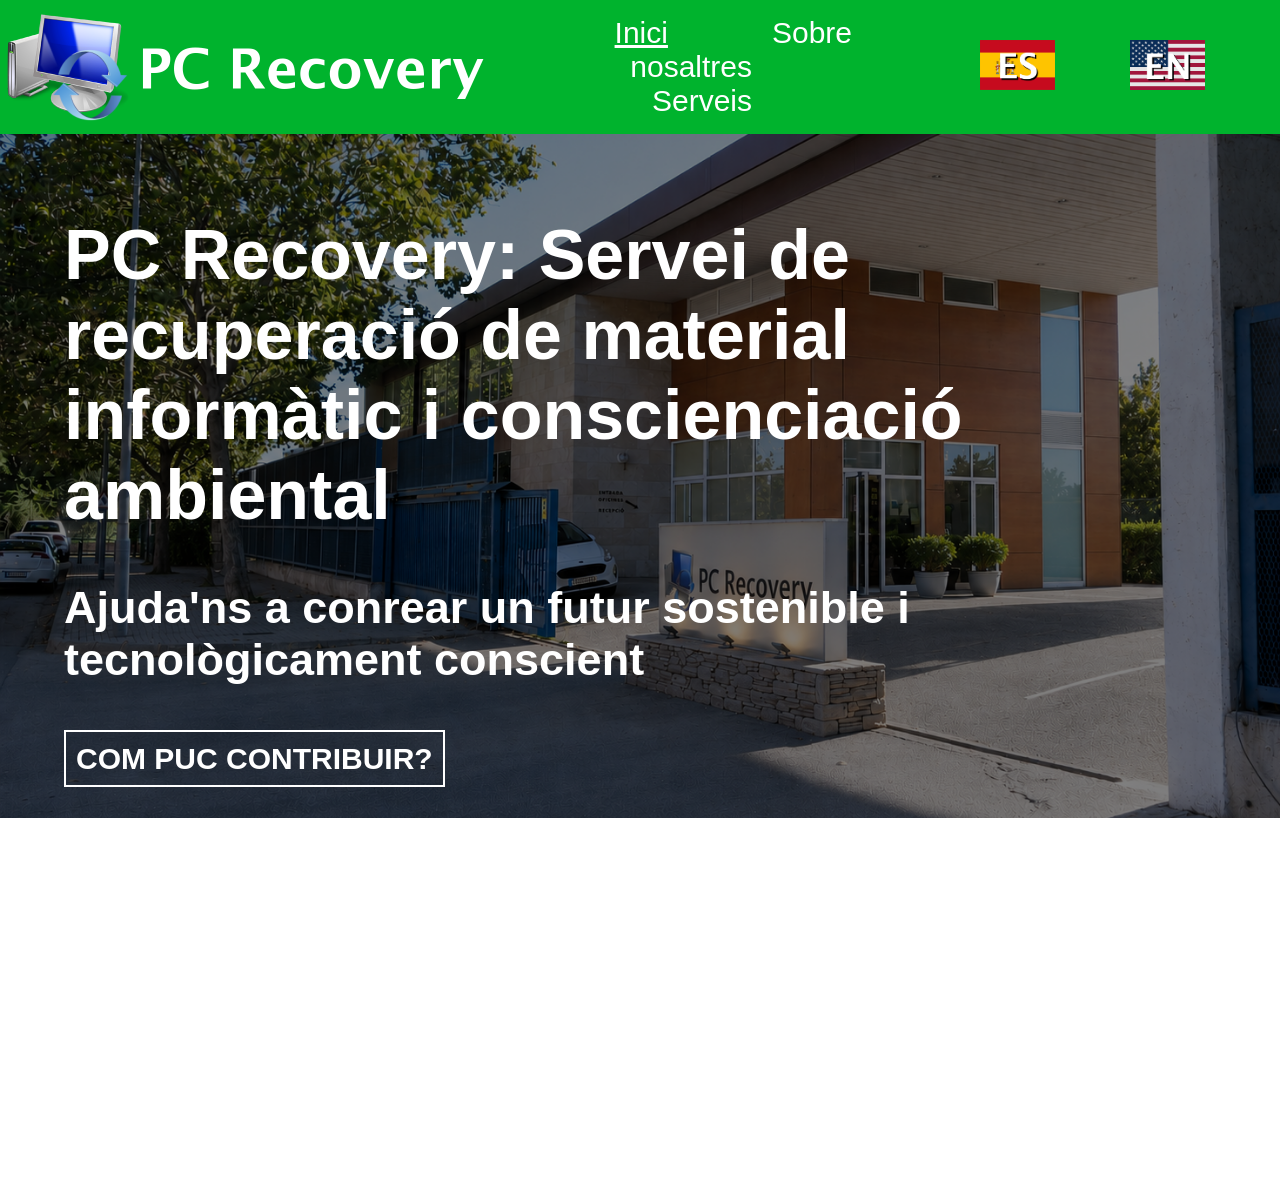
<file: index.html>
<!DOCTYPE html>
<html lang="ca">
<head>
    <meta charset="UTF-8">
    <meta name="viewport" content="width=device-width, initial-scale=1.0">
    <link rel="stylesheet" href="./css/estils_index.css">
    <link rel="icon" type="image/x-icon" href="img/logos/pcrecovery_logo_icon.png">
    <title>PC Recovery</title>
</head>
<body>
    <!-- Cabecera común para todas las páginas -->
    <div class="contenedor_encabezado">
        <div class="contenedor_logo">
            <img class="logo_encabezado" src="img/logos/pcrecovery_logo_full.png">
        </div>
        <div class="contenedor_navegacion">

            <!-- Panel de navegación, con enlaces a otras páginas -->
            <nav>
                <ul>
                    <li><a href="#"><u>Inici</u></a></li>
                    <li><a href="ca/sobrenosotros_ca.html">Sobre nosaltres</a></li>
                    <li><a href="ca/servicios_ca.html">Serveis</a></li>
                </ul>
            </nav>
        </div>

        <!-- Selector de idiomas; clicar en una bandera te llevará a la versión en ese idioma de la página actual -->
        <div class="contenedor_idiomas">
            <a href="es/index.html"><img class="bandera" src="img/idiomas/es.png"></a>
            <a href="en/index.html"><img class="bandera" src="img/idiomas/en.png"></a>
        </div>
    </div>

    <!-- Contenido de la página -->
     <div class="fondo_pagina">
        <img src="img/index/sede_pcrecovery_inicio_2.png">
        <div class="contenido">
            <h1>PC Recovery: Servei de recuperació de material informàtic i conscienciació ambiental</h1>
            <h2>Ajuda'ns a conrear un futur sostenible i tecnològicament conscient</h2>
            <p class="boton_servicios"><a href="ca/servicios_ca.html">COM PUC CONTRIBUIR?</a></p>
            <h3>Contacta amb nosaltres:</h3>
            <p>Núm. de telèfon: 690611987</p>
            <p>Correu electrònic: pcrecovery@gmail.com</p>
            <p>Direcció: Carrer Arquímedes, 1, 08907 L'Hospitalet de Llobregat, Barcelona</p>
        </div>
     </div>
</body>
</html>
</file>
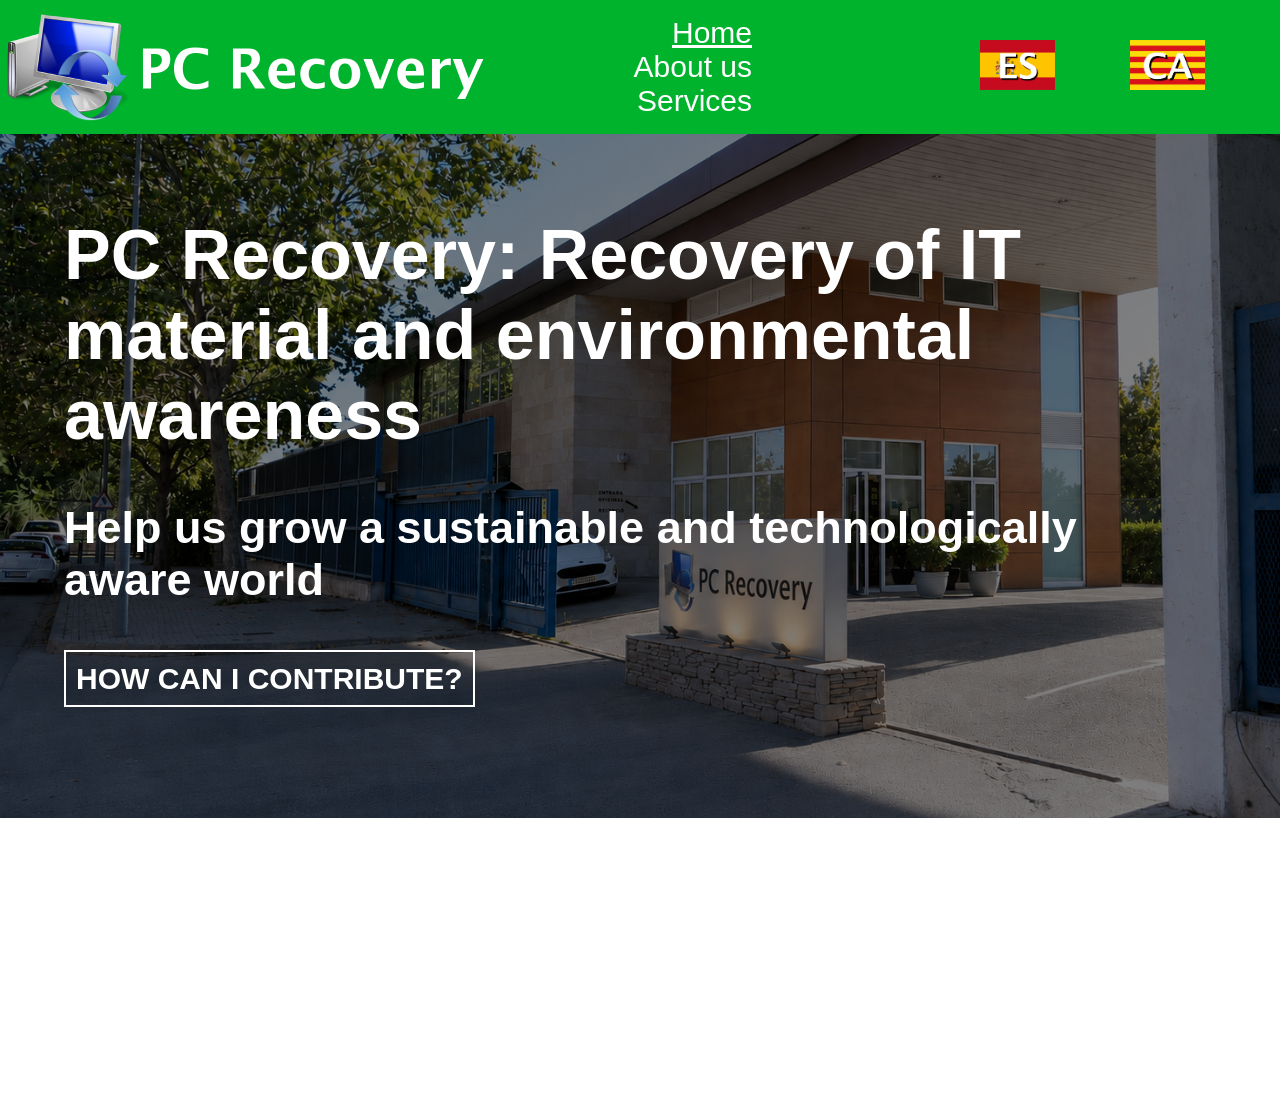
<file: en/index.html>
<!DOCTYPE html>
<html lang="en">
<head>
    <meta charset="UTF-8">
    <meta name="viewport" content="width=device-width, initial-scale=1.0">
    <link rel="stylesheet" href="../css/estils_index.css">
    <link rel="icon" type="image/x-icon" href="../img/logos/pcrecovery_logo_icon.png">
    <title>PC Recovery</title>
</head>
<body>
    <!-- Cabecera común para todas las páginas -->
    <div class="contenedor_encabezado">
        <div class="contenedor_logo">
            <img class="logo_encabezado" src="../img/logos/pcrecovery_logo_full.png">
        </div>
        <div class="contenedor_navegacion">

            <!-- Panel de navegación, con enlaces a otras páginas -->
            <nav>
                <ul>
                    <li><a href="#"><u>Home</u></a></li>
                    <li><a href="sobrenosotros_en.html">About us</a></li>
                    <li><a href="servicios_en.html">Services</a></li>
                </ul>
            </nav>
        </div>

        <!-- Selector de idiomas; clicar en una bandera te llevará a la versión en ese idioma de la página actual -->
        <div class="contenedor_idiomas">
            <a href="../es/index.html"><img class="bandera" src="../img/idiomas/es.png"></a>
            <a href="../index.html"><img class="bandera" src="../img/idiomas/ca.png"></a>
        </div>
    </div>

    <!-- Contenido de la página -->
     <div class="fondo_pagina">
        <img src="../img/index/sede_pcrecovery_inicio_2.png">
        <div class="contenido">
            <h1>PC Recovery: Recovery of IT material and environmental awareness</h1>
            <h2>Help us grow a sustainable and technologically aware world</h2>
            <p class="boton_servicios"><a href="servicios_en.html">HOW CAN I CONTRIBUTE?</a></p>
            <h3>Contact us:</h3>
            <p>Telephone no.: 690611987</p>
            <p>E-mail: pcrecovery@gmail.com</p>
            <p>Address: Carrer Arquímedes, 1, 08907 L'Hospitalet de Llobregat, Barcelona</p>
        </div>
     </div>
</body>
</html>
</file>
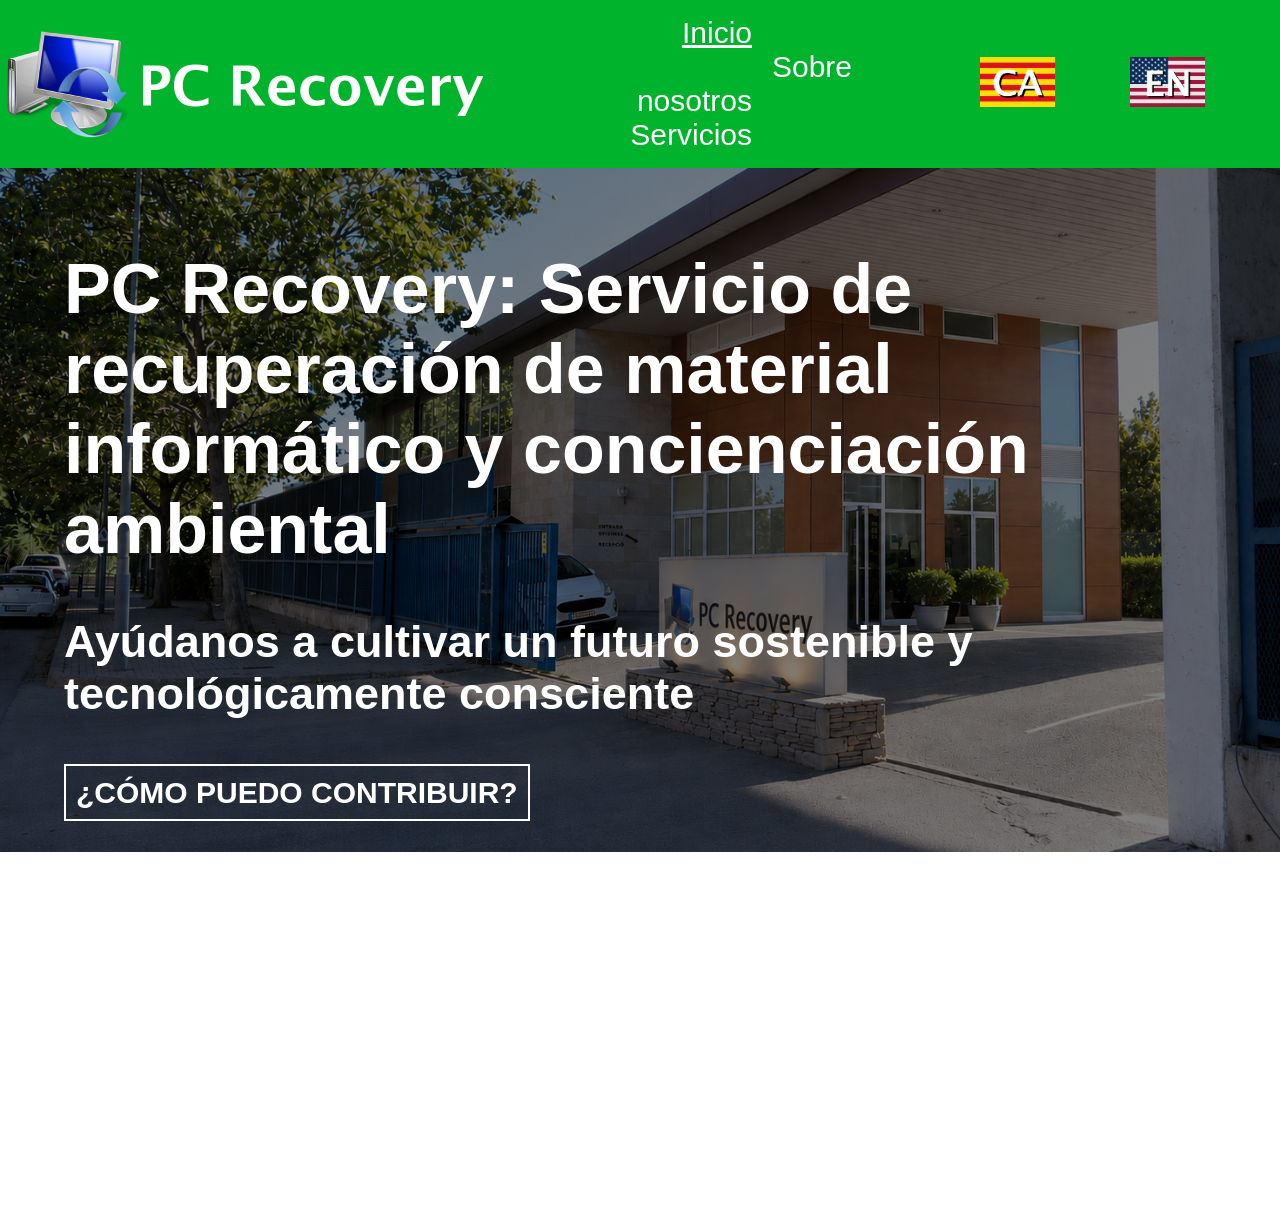
<file: es/index.html>
<!DOCTYPE html>
<html lang="es">
<head>
    <meta charset="UTF-8">
    <meta name="viewport" content="width=device-width, initial-scale=1.0">
    <link rel="stylesheet" href="../css/estils_index.css">
    <link rel="icon" type="image/x-icon" href="../img/logos/pcrecovery_logo_icon.png">
    <title>PC Recovery</title>
</head>
<body>
    <!-- Cabecera común para todas las páginas -->
    <div class="contenedor_encabezado">
        <div class="contenedor_logo">
            <img class="logo_encabezado" src="../img/logos/pcrecovery_logo_full.png">
        </div>
        <div class="contenedor_navegacion">

            <!-- Panel de navegación, con enlaces a otras páginas -->
            <nav>
                <ul>
                    <li><a href="#"><u>Inicio</u></a></li>
                    <li><a href="sobrenosotros_es.html">Sobre nosotros</a></li>
                    <li><a href="servicios_es.html">Servicios</a></li>
                </ul>
            </nav>
        </div>

        <!-- Selector de idiomas; clicar en una bandera te llevará a la versión en ese idioma de la página actual -->
        <div class="contenedor_idiomas">
            <a href="../index.html"><img class="bandera" src="../img/idiomas/ca.png"></a>
            <a href="../en/index.html"><img class="bandera" src="../img/idiomas/en.png"></a>
        </div>
    </div>

    <!-- Contenido de la página -->
     <div class="fondo_pagina">
        <img src="../img/index/sede_pcrecovery_inicio_2.png">
        <div class="contenido">
            <h1>PC Recovery: Servicio de recuperación de material informático y concienciación ambiental</h1>
            <h2>Ayúdanos a cultivar un futuro sostenible y tecnológicamente consciente</h2>
            <p class="boton_servicios"><a href="servicios_es.html">¿CÓMO PUEDO CONTRIBUIR?</a></p>
            <h3>Contacta con nosotros:</h3>
            <p>Nº de teléfono: 690611987</p>
            <p>Correo electrónico: pcrecovery@gmail.com</p>
            <p>Dirección: Carrer Arquímedes, 1, 08907 L'Hospitalet de Llobregat, Barcelona</p>
        </div>
     </div>
</body>
</html>
</file>
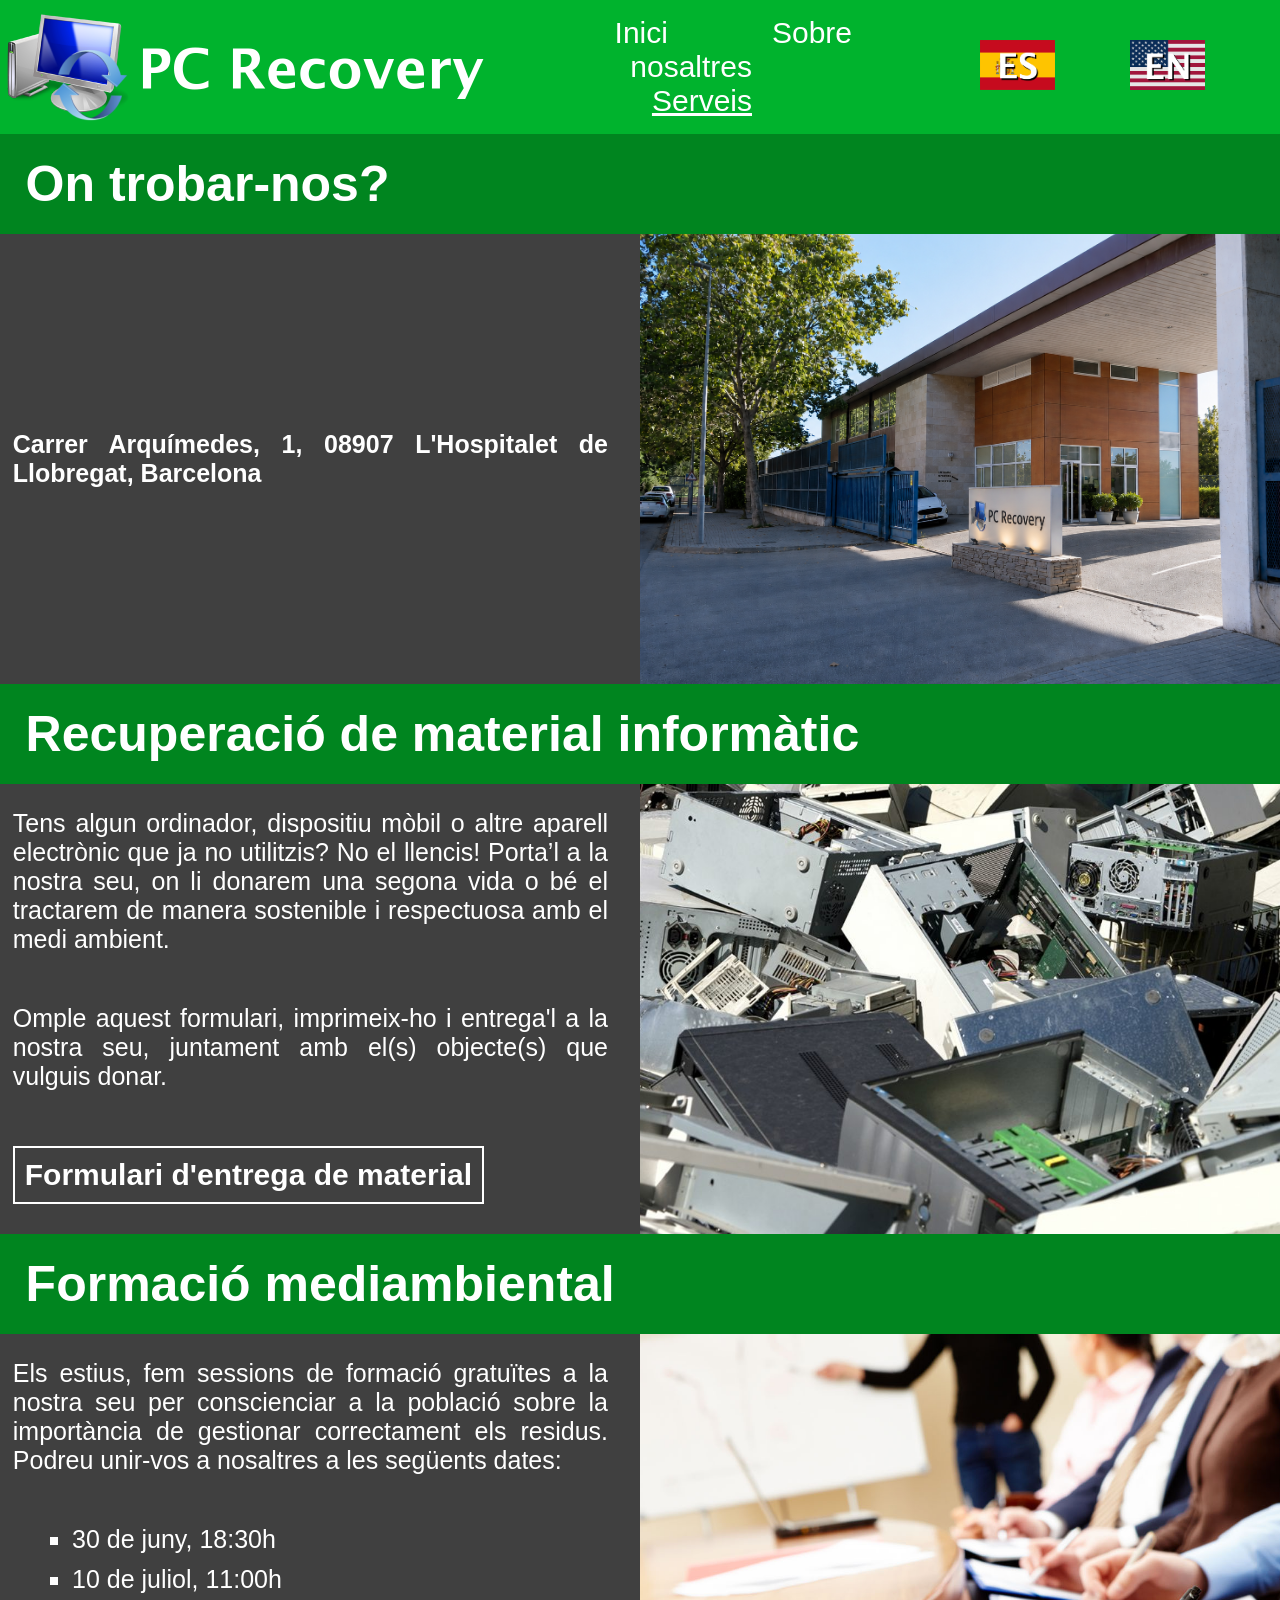
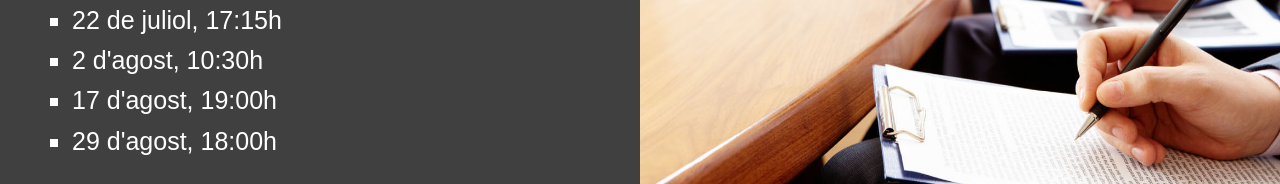
<file: ca/servicios_ca.html>
<!DOCTYPE html>
<html lang="ca">
<head>
    <meta charset="UTF-8">
    <meta name="viewport" content="width=device-width, initial-scale=1.0">
    <link rel="stylesheet" href="../css/estils_servicios.css">
    <link rel="icon" type="image/x-icon" href="../img/logos/pcrecovery_logo_icon.png">
    <title>Serveis - PC Recovery</title>
</head>
<body>
    <!-- Cabecera común para todas las páginas -->
    <div class="contenedor_encabezado">
        <div class="contenedor_logo">
            <img class="logo_encabezado" src="../img/logos/pcrecovery_logo_full.png">
        </div>
        <div class="contenedor_navegacion">

            <!-- Panel de navegación, con enlaces a otras páginas -->
            <nav>
                <ul>
                    <li><a href="../index.html">Inici</a></li>
                    <li><a href="sobrenosotros_ca.html">Sobre nosaltres</a></li>
                    <li><u><a href="#">Serveis</a></u></li>
                </ul>
            </nav>
        </div>

        <!-- Selector de idiomas; clicar en una bandera te llevará a la versión en ese idioma de la página actual -->
        <div class="contenedor_idiomas">
            <a href="../es/servicios_es.html"><img class="bandera" src="../img/idiomas/es.png"></a>
            <a href="../en/servicios_en.html"><img class="bandera" src="../img/idiomas/en.png"></a>
        </div>
    </div>

    <!-- Contenido de la página -->
    <div class="contenido_pagina">

        <!-- Dirección de la empresa -->
        <div class="separador">
            <h1>On trobar-nos?</h1>
        </div>

        <div class="servicio">
            <div class="direccion">
                <p><b>Carrer Arquímedes, 1, 08907 L'Hospitalet de Llobregat, Barcelona</b></p>
            </div>
            <div class="servicio_imagen">
                <img src="../img/servicios/sede_pcrecovery.png">
            </div>
        </div>

        <!-- Servicio de recuperación de material -->
        <div class="separador">
            <h1>Recuperació de material informàtic</h1>
        </div>

        <div class="servicio">
            <div class="servicio_texto">
                <p>Tens algun ordinador, dispositiu mòbil o altre aparell electrònic que ja no utilitzis? No el llencis! Porta’l a la nostra seu, on li donarem una segona vida o bé el tractarem de manera sostenible i respectuosa amb el medi ambient.</p>
                <p>Omple aquest formulari, imprimeix-ho i entrega'l a la nostra seu, juntament amb el(s) objecte(s) que vulguis donar.</p>

                <!-- Enlace al formulario -->
                <p class="boton_formulario"><a href="https://drive.google.com/file/d/1D_OaBXtXNk0t9IIWAImQCNUt_VjDoTrk/view?usp=sharing" download>Formulari d'entrega de material</a></p>
            </div>
            <div class="servicio_imagen">
                <img src="../img/servicios/ordenadores.png">
            </div>  
        </div>

        <!-- Servicio de formación medioambiental -->
        <div class="separador">
            <h1>Formació mediambiental</h1>
        </div>

        <div class="servicio">
            <div class="servicio_texto">
                <p>Els estius, fem sessions de formació gratuïtes a la nostra seu per conscienciar a la població sobre la importància de gestionar correctament els residus. Podreu unir-vos a nosaltres a les següents dates:</p>
                <ul>
                    <li>30 de juny, 18:30h</li>
                    <li>10 de juliol, 11:00h</li>
                    <li>22 de juliol, 17:15h</li>
                    <li>2 d'agost, 10:30h</li>
                    <li>17 d'agost, 19:00h</li>
                    <li>29 d'agost, 18:00h</li>
                </ul>



            </div>
            <div class="servicio_imagen">
                <img src="../img/servicios/formacion.png">
            </div>  
        </div>
    </div>
</file>
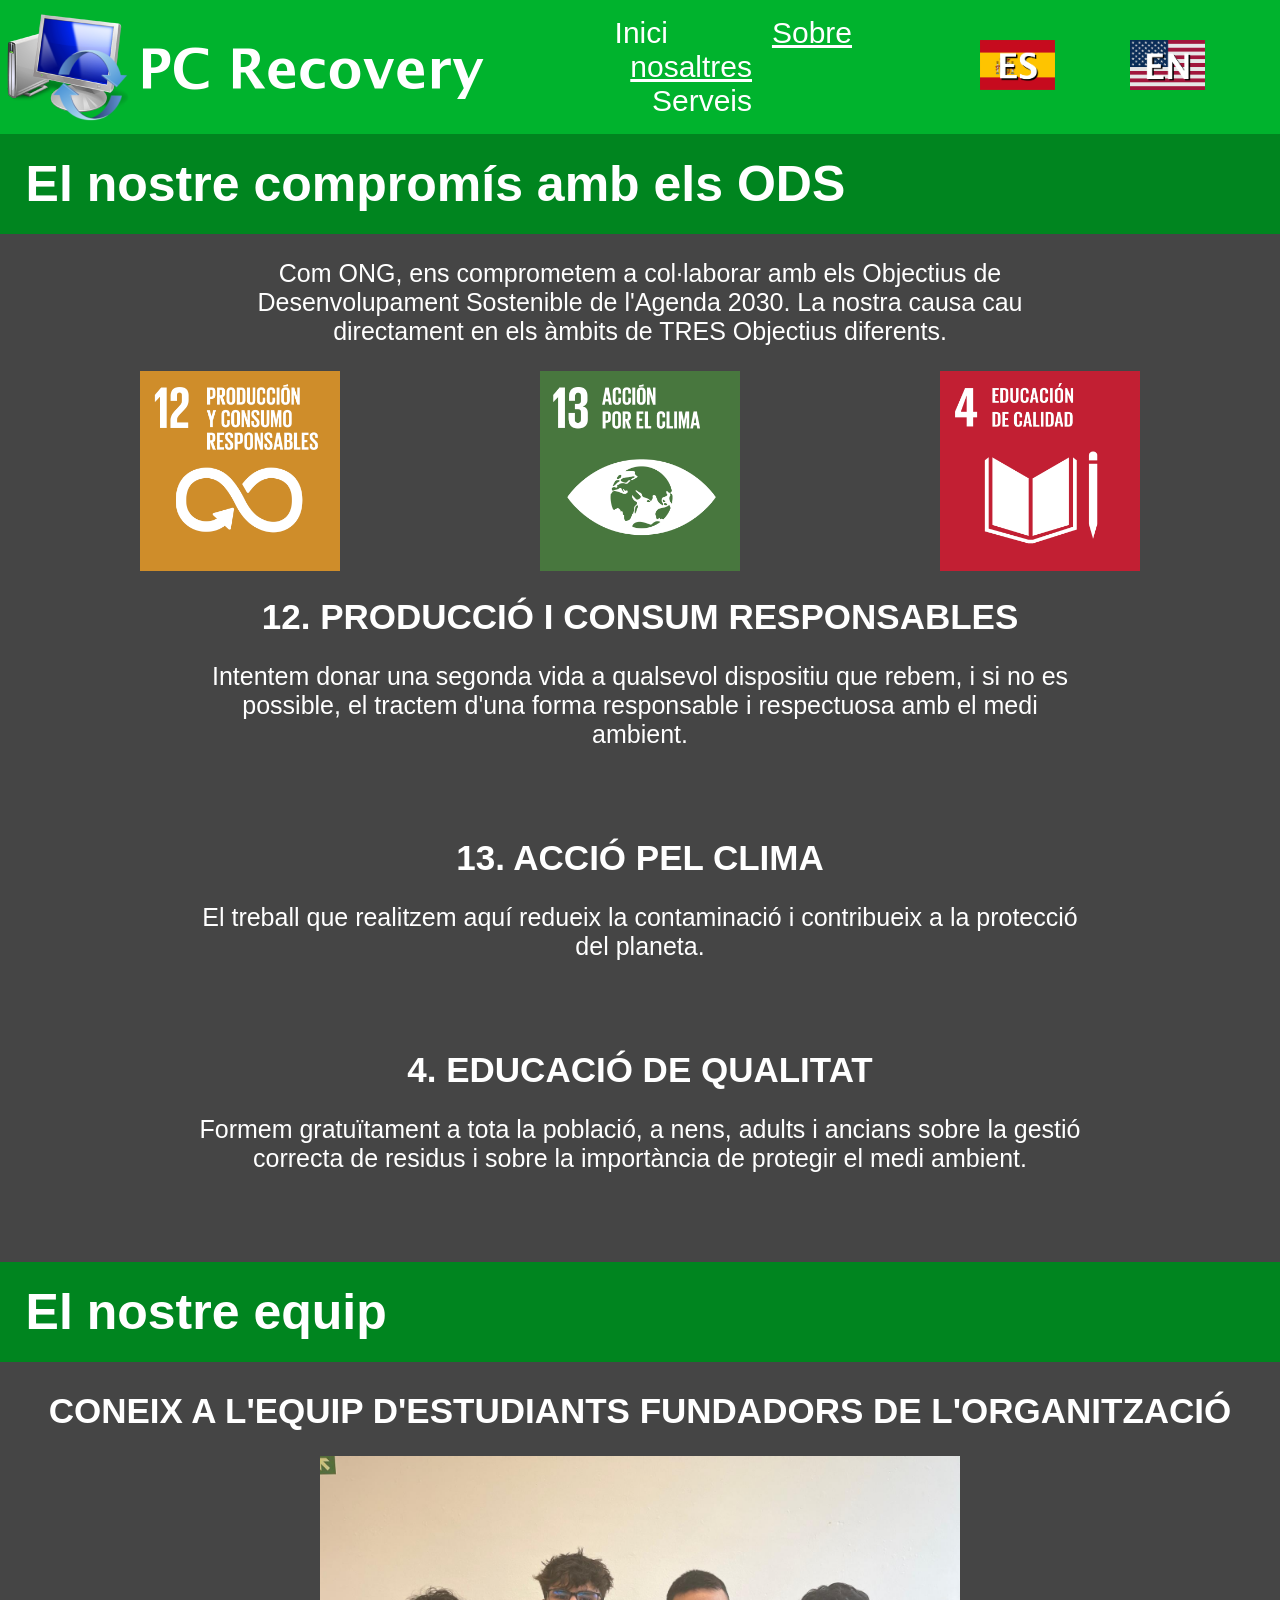
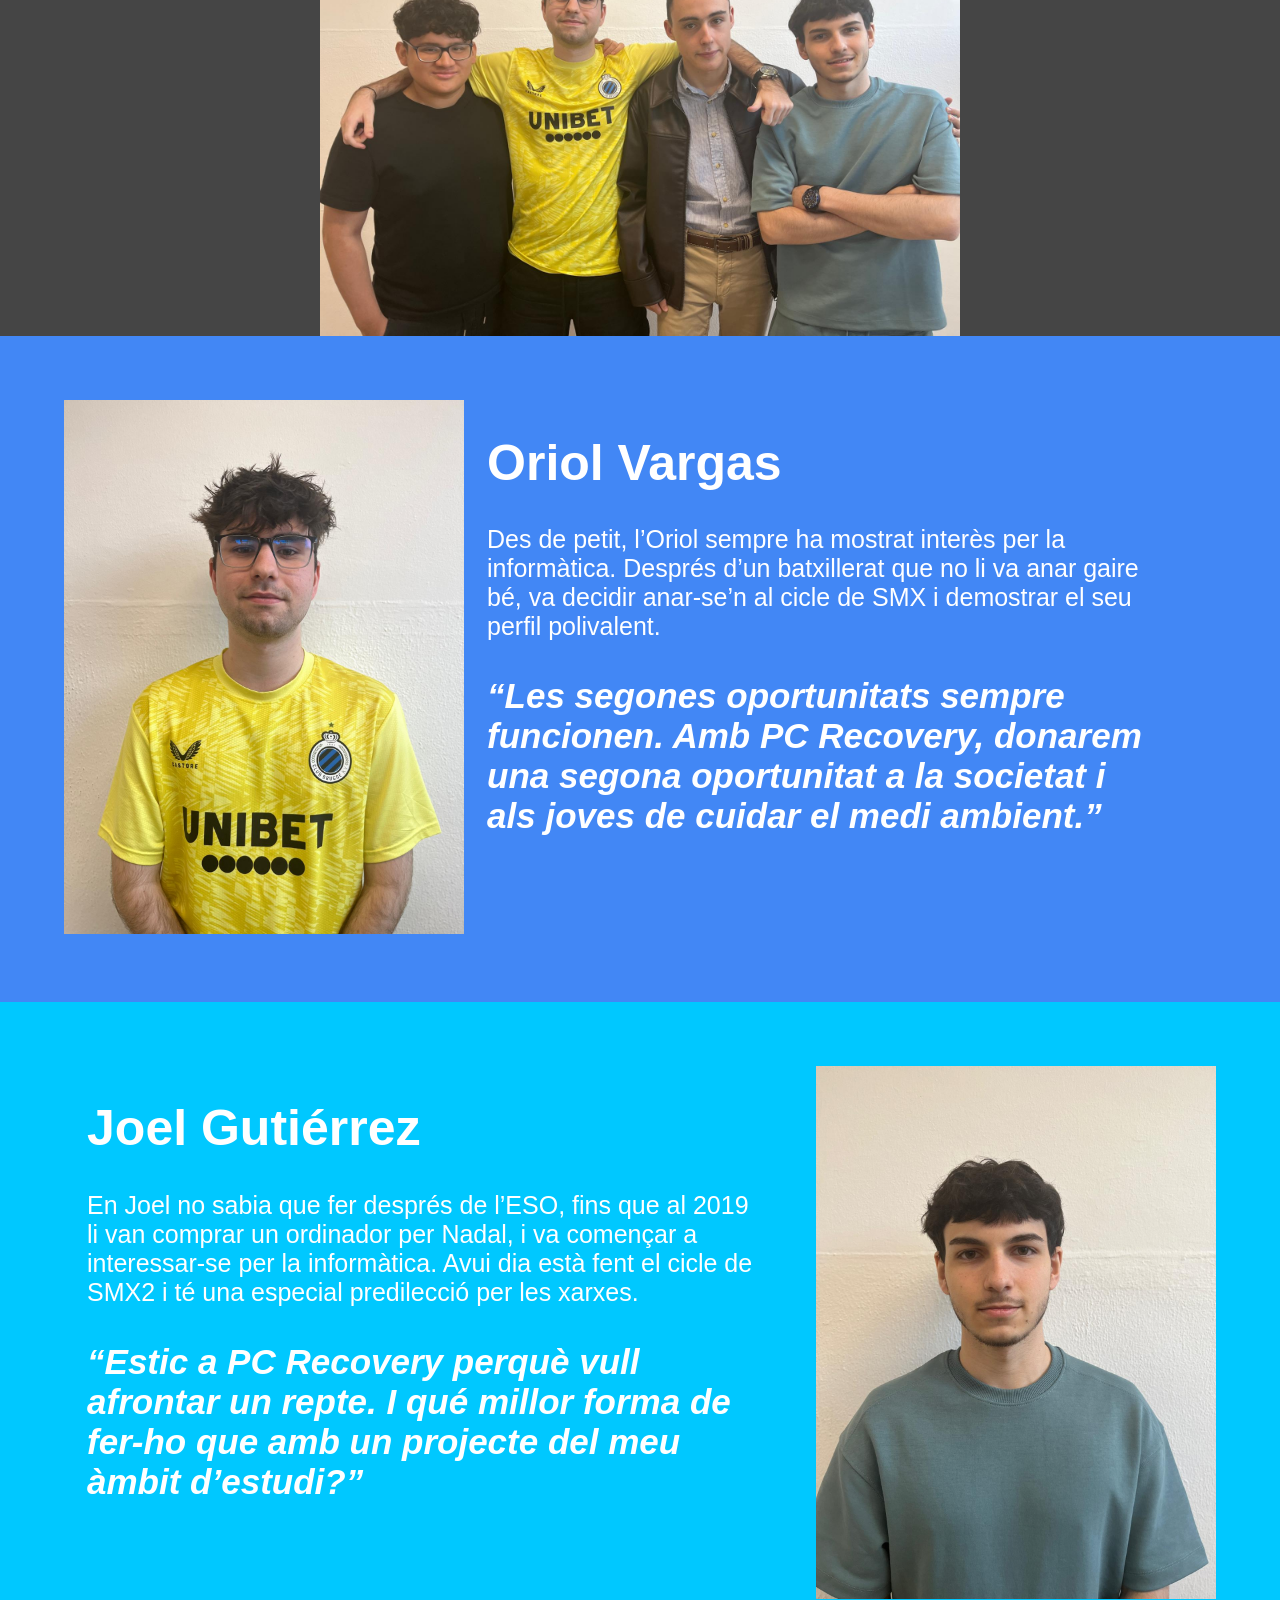
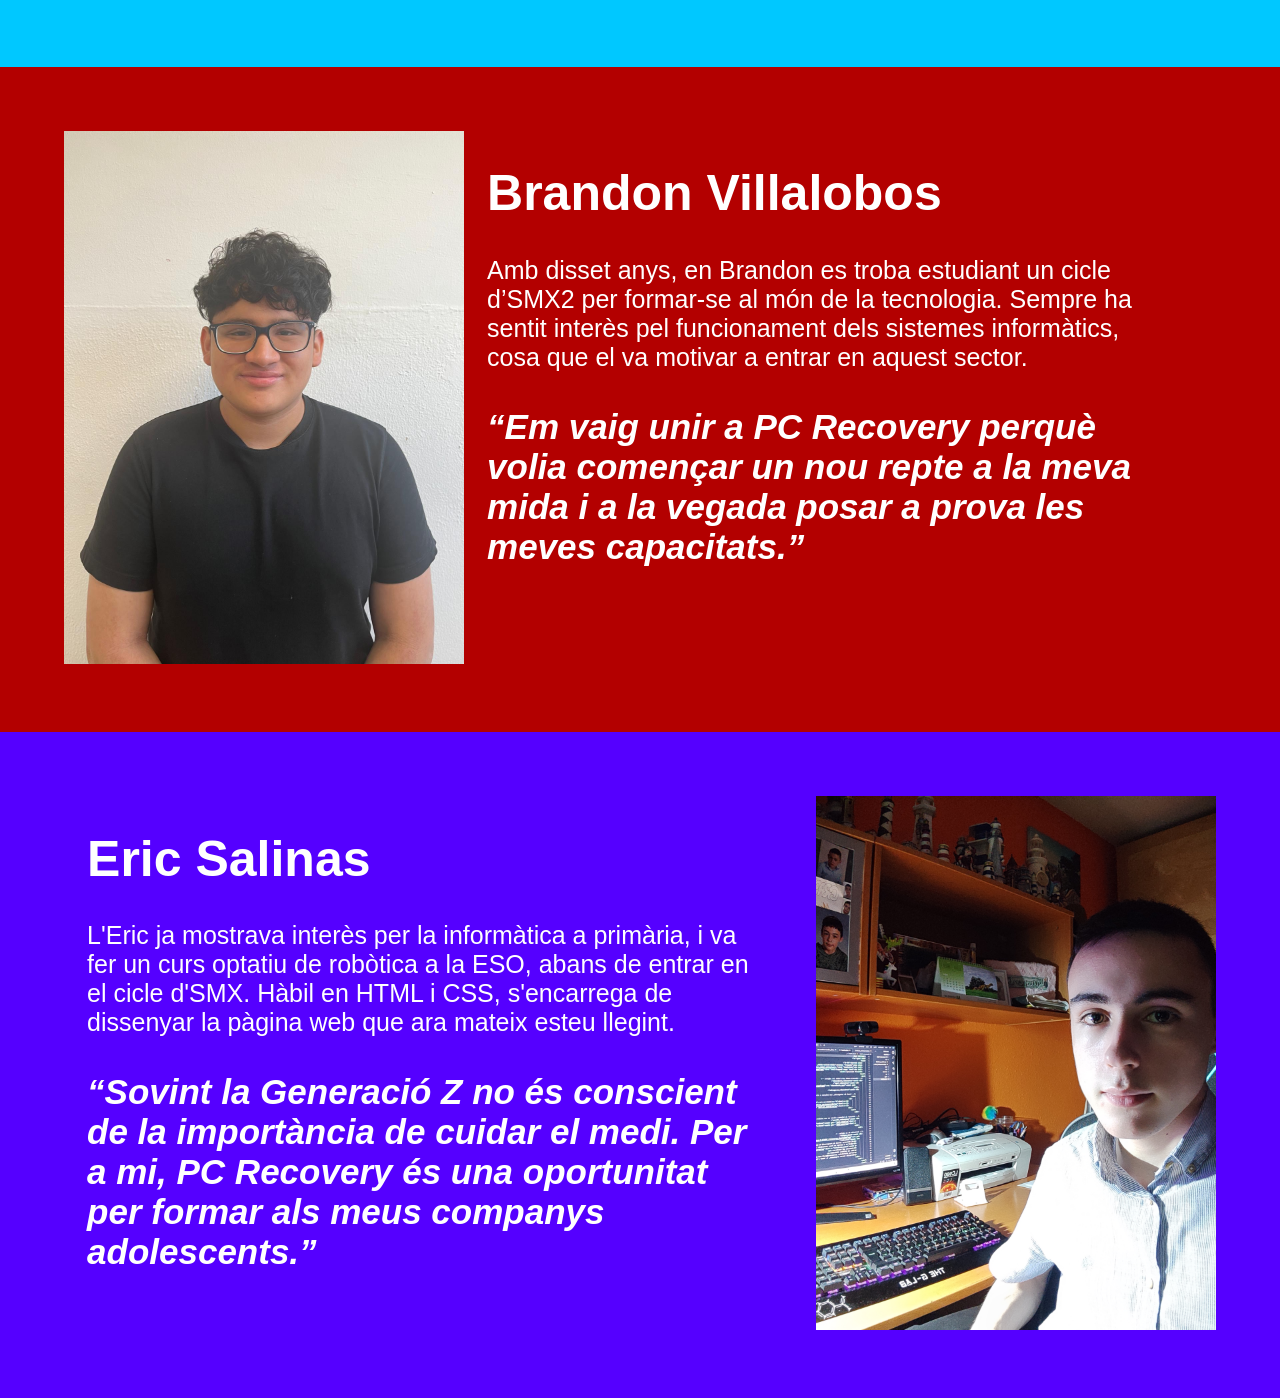
<file: ca/sobrenosotros_ca.html>
<!DOCTYPE html>
<html lang="ca">
<head>
    <meta charset="UTF-8">
    <meta name="viewport" content="width=device-width, initial-scale=1.0">
    <link rel="stylesheet" href="../css/estils_sobrenosotros.css">
    <link rel="icon" type="image/x-icon" href="../img/logos/pcrecovery_logo_icon.png">
    <title>Sobre nosaltres - PC Recovery</title>
</head>
<body>
    <!-- Cabecera común para todas las páginas -->
    <div class="contenedor_encabezado">
        <div class="contenedor_logo">
            <img class="logo_encabezado" src="../img/logos/pcrecovery_logo_full.png">
        </div>
        <div class="contenedor_navegacion">

            <!-- Panel de navegación, con enlaces a otras páginas -->
            <nav>
                <ul>
                    <li><a href="../index.html">Inici</a></li>
                    <li><a href="#"><u>Sobre nosaltres</u></a></li>
                    <li><a href="servicios_ca.html">Serveis</a></li>
                </ul>
            </nav>
        </div>

        <!-- Selector de idiomas; clicar en una bandera te llevará a la versión en ese idioma de la página actual -->
        <div class="contenedor_idiomas">
            <a href="../es/sobrenosotros_es.html"><img class="bandera" src="../img/idiomas/es.png"></a>
            <a href="../en/sobrenosotros_en.html"><img class="bandera" src="../img/idiomas/en.png"></a>
        </div>
    </div>

    <!-- Contenido de la página -->        
    <div class="fondo_pagina">

        <!-- Sección sobre los ODS -->
        <div class="separador">
            <h1>El nostre compromís amb els ODS</h1>
        </div>

        <div class="seccion_ods">
            <p>Com ONG, ens comprometem a col·laborar amb els Objectius de Desenvolupament Sostenible de l'Agenda 2030. La nostra causa cau directament en els àmbits de TRES Objectius diferents.</p>
            <div class="seccion_ods_fotos">
                <div class="ods ods12"></div>
                <div class="ods ods13"></div>
                <div class="ods ods4"></div>
            </div>
            <div class="seccion_ods_texto">
                <div class="ods12_texto">
                    <h2>12. PRODUCCIÓ I CONSUM RESPONSABLES</h2>
                    <p>Intentem donar una segonda vida a qualsevol dispositiu que rebem, i si no es possible, el tractem d'una forma responsable i respectuosa amb el medi ambient.</p>
                </div>
                <div class="ods13_texto">
                    <h2>13. ACCIÓ PEL CLIMA</h2>
                    <p>El treball que realitzem aquí redueix la contaminació i contribueix a la protecció del planeta.</p>
                </div>
                <div class="ods4_texto">
                    <h2>4. EDUCACIÓ DE QUALITAT</h2>
                    <p>Formem gratuïtament a tota la població, a nens, adults i ancians sobre la gestió correcta de residus i sobre la importància de protegir el medi ambient.</p>
                </div>
            </div>
        </div>

        <!-- Sección para la foto grupal -->
        <div class="separador">
            <h1>El nostre equip</h1>
        </div>

        <div class="seccion_grupal">
            <h2>CONEIX A L'EQUIP D'ESTUDIANTS FUNDADORS DE L'ORGANITZACIÓ</h2>
            <img src="../img/sobrenosotros/grupo.png">
        </div>

        <!-- Sección para el miembro 1 -->
         <div class="seccion_miembro1">
            <div class="miembro_foto">
                <img src="../img/sobrenosotros/oriol.png">
            </div>
            <div class="miembro_biografia">
                <h1>Oriol Vargas</h1>
                <p>Des de petit, l’Oriol sempre ha mostrat interès per la informàtica. Després d’un batxillerat que no li va anar gaire bé, va decidir anar-se’n al cicle de SMX i demostrar el seu perfil polivalent.</p>
                <h3>“Les segones oportunitats sempre funcionen. Amb PC Recovery, donarem una segona oportunitat a la societat i als joves de cuidar el medi ambient.”</h3>
            </div>
         </div>

         <!-- Sección para el miembro 2 -->
          <div class="seccion_miembro2">
            <div class="miembro_biografia">
                <h1>Joel Gutiérrez</h1>
                <p>En Joel no sabia que fer després de l’ESO, fins que al 2019 li van comprar un ordinador per Nadal, i va començar a interessar-se per la informàtica. Avui dia està fent el cicle de SMX2 i té una especial predilecció per les xarxes.</p>
                <h3>“Estic a PC Recovery perquè vull afrontar un repte. I qué millor forma de fer-ho que amb un projecte del meu àmbit d’estudi?”</h3>
            </div>
            <div class="miembro_foto">
                <img src="../img/sobrenosotros/joelg.png">
            </div>
         </div>

         <!-- Sección para el miembro 3 -->
         <div class="seccion_miembro3">
            <div class="miembro_foto">
                <img src="../img/sobrenosotros/brandon.png">
            </div>
            <div class="miembro_biografia">
                <h1>Brandon Villalobos</h1>
                <p>Amb disset anys, en Brandon es troba estudiant un cicle d’SMX2 per formar-se al món de la tecnologia. Sempre ha sentit interès pel funcionament dels sistemes informàtics, cosa que el va motivar a entrar en aquest sector.</p>
                <h3>“Em vaig unir a PC Recovery perquè volia començar un nou repte a la meva mida i a la vegada posar a prova les meves capacitats.”</h3>
            </div>
         </div>

         <!-- Sección para el miembro 4 -->
          <div class="seccion_miembro4">
            <div class="miembro_biografia">
                <h1>Eric Salinas</h1>
                <p>L'Eric ja mostrava interès per la informàtica a primària, i va fer un curs optatiu de robòtica a la ESO, abans de entrar en el cicle d'SMX. Hàbil en HTML i CSS, s'encarrega de dissenyar la pàgina web que ara mateix esteu llegint.</p>
                <h3>“Sovint la Generació Z no és conscient de la importància de cuidar el medi. Per a mi, PC Recovery és una oportunitat per formar als meus companys adolescents.”</h3>
            </div>
            <div class="miembro_foto">
                <img src="../img/sobrenosotros/erics.png">
            </div>
         </div>
    </div>
</file>
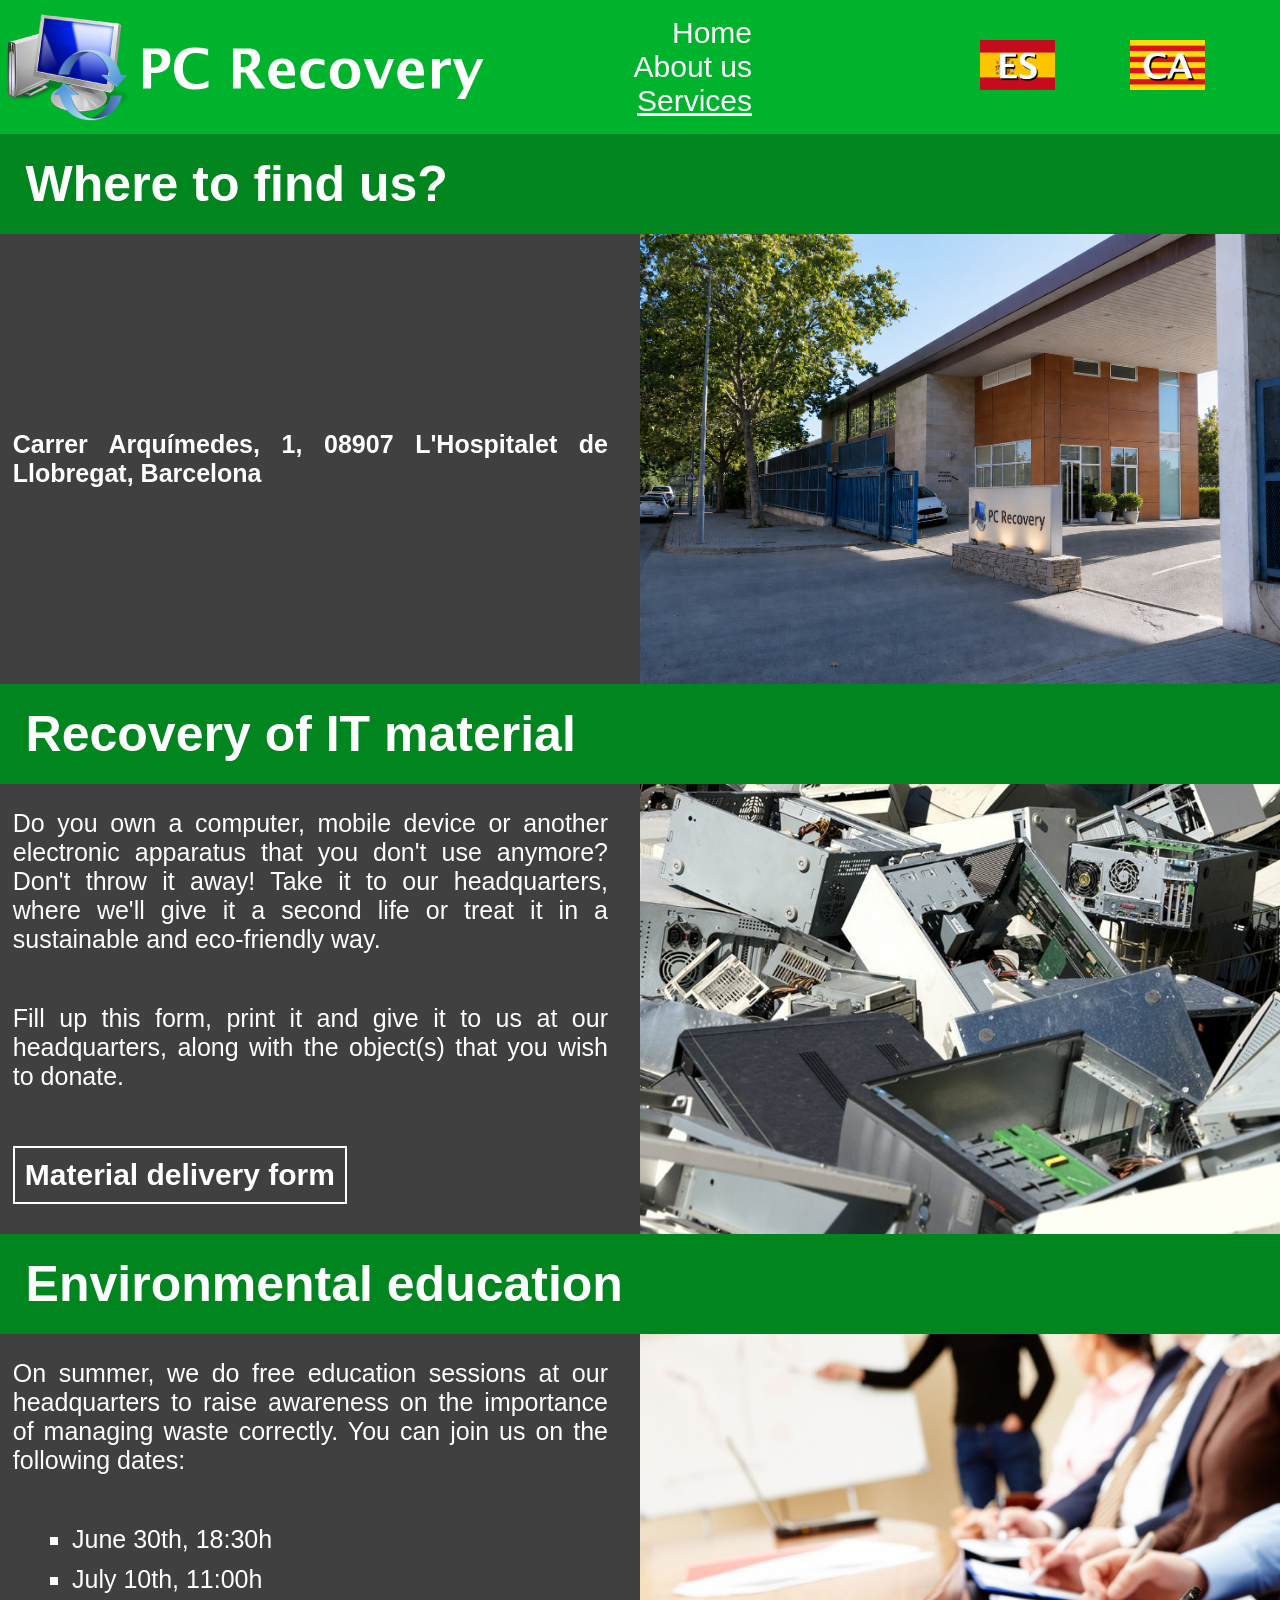
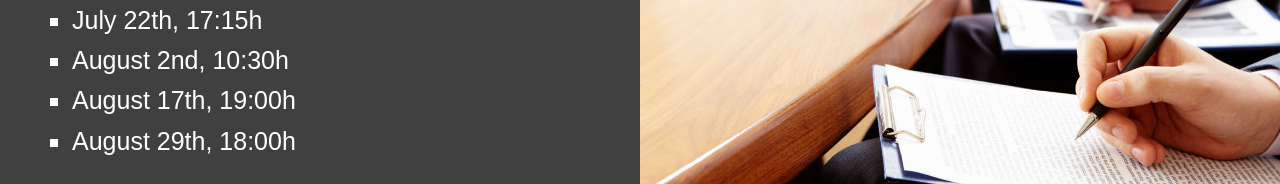
<file: en/servicios_en.html>
<!DOCTYPE html>
<html lang="en">
<head>
    <meta charset="UTF-8">
    <meta name="viewport" content="width=device-width, initial-scale=1.0">
    <link rel="stylesheet" href="../css/estils_servicios.css">
    <link rel="icon" type="image/x-icon" href="../img/logos/pcrecovery_logo_icon.png">
    <title>Services - PC Recovery</title>
</head>
<body>
    <!-- Cabecera común para todas las páginas -->
    <div class="contenedor_encabezado">
        <div class="contenedor_logo">
            <img class="logo_encabezado" src="../img/logos/pcrecovery_logo_full.png">
        </div>
        <div class="contenedor_navegacion">

            <!-- Panel de navegación, con enlaces a otras páginas -->
            <nav>
                <ul>
                    <li><a href="index.html">Home</a></li>
                    <li><a href="sobrenosotros_en.html">About us</a></li>
                    <li><u><a href="#">Services</a></u></li>
                </ul>
            </nav>
        </div>

        <!-- Selector de idiomas; clicar en una bandera te llevará a la versión en ese idioma de la página actual -->
        <div class="contenedor_idiomas">
            <a href="../es/servicios_es.html"><img class="bandera" src="../img/idiomas/es.png"></a>
            <a href="../ca/servicios_ca.html"><img class="bandera" src="../img/idiomas/ca.png"></a>
        </div>
    </div>

    <!-- Contenido de la página -->
    <div class="contenido_pagina">

        <!-- Dirección de la empresa -->
         <div class="separador">
            <h1>Where to find us?</h1>
        </div>

        <div class="servicio">
            <div class="direccion">
                <p><b>Carrer Arquímedes, 1, 08907 L'Hospitalet de Llobregat, Barcelona</b></p>
            </div>
            <div class="servicio_imagen">
                <img src="../img/servicios/sede_pcrecovery.png">
            </div>
        </div>

        <!-- Servicio de recuperación de material -->
        <div class="separador">
            <h1>Recovery of IT material</h1>
        </div>

        <div class="servicio">
            <div class="servicio_texto">
                <p>Do you own a computer, mobile device or another electronic apparatus that you don't use anymore? Don't throw it away! Take it to our headquarters, where we'll give it a second life or treat it in a sustainable and eco-friendly way.</p>
                <p>Fill up this form, print it and give it to us at our headquarters, along with the object(s) that you wish to donate.</p>

                <!-- Enlace al formulario -->
                <p class="boton_formulario"><a href="https://drive.google.com/file/d/1vaJ5HFc4ZmcJ2JN-NRxBtSOxFMdsd6nh/view?usp=sharing" download>Material delivery form</a></p>
            </div>
            <div class="servicio_imagen">
                <img src="../img/servicios/ordenadores.png">
            </div>  
        </div>

        <!-- Servicio de formación medioambiental -->
        <div class="separador">
            <h1>Environmental education</h1>
        </div>

        <div class="servicio">
            <div class="servicio_texto">
                <p>On summer, we do free education sessions at our headquarters to raise awareness on the importance of managing waste correctly. You can join us on the following dates:</p>
                <ul>
                    <li>June 30th, 18:30h</li>
                    <li>July 10th, 11:00h</li>
                    <li>July 22th, 17:15h</li>
                    <li>August 2nd, 10:30h</li>
                    <li>August 17th, 19:00h</li>
                    <li>August 29th, 18:00h</li>
                </ul>



            </div>
            <div class="servicio_imagen">
                <img src="../img/servicios/formacion.png">
            </div>  
        </div>
    </div>
</file>
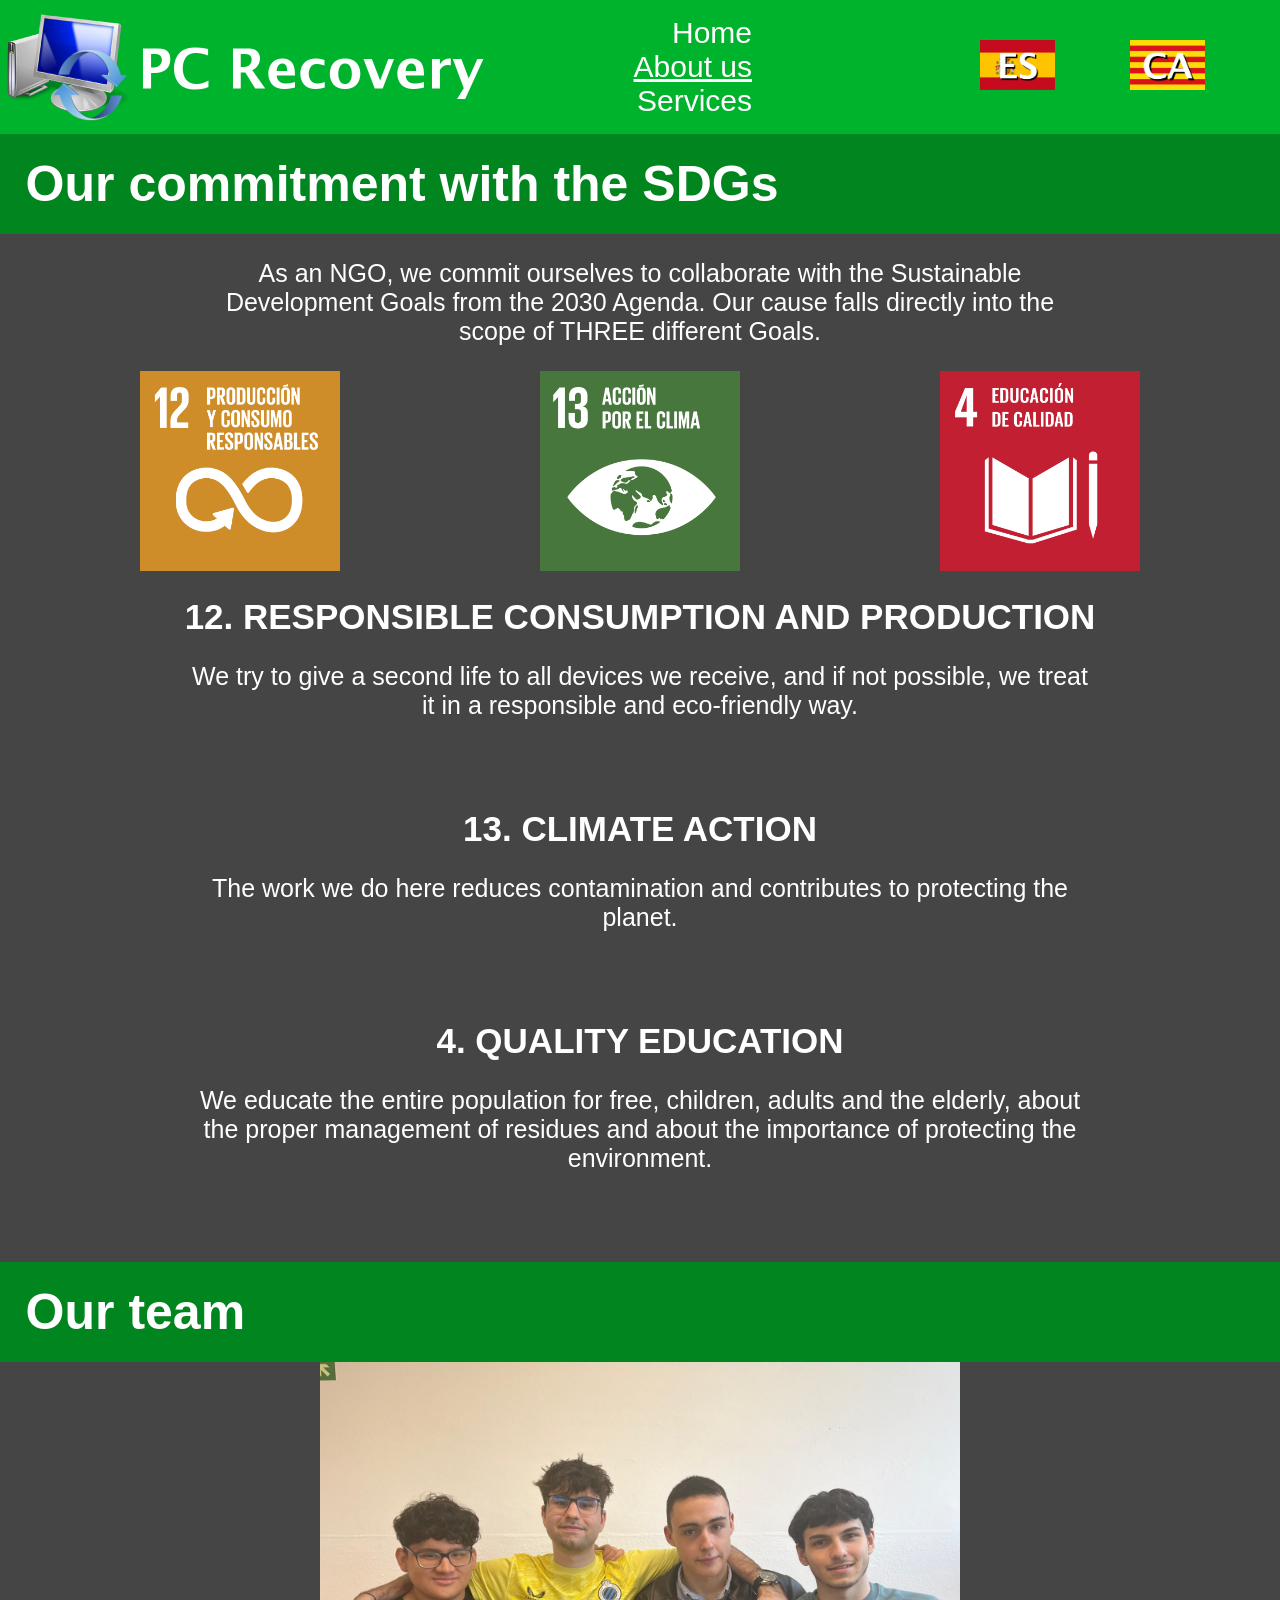
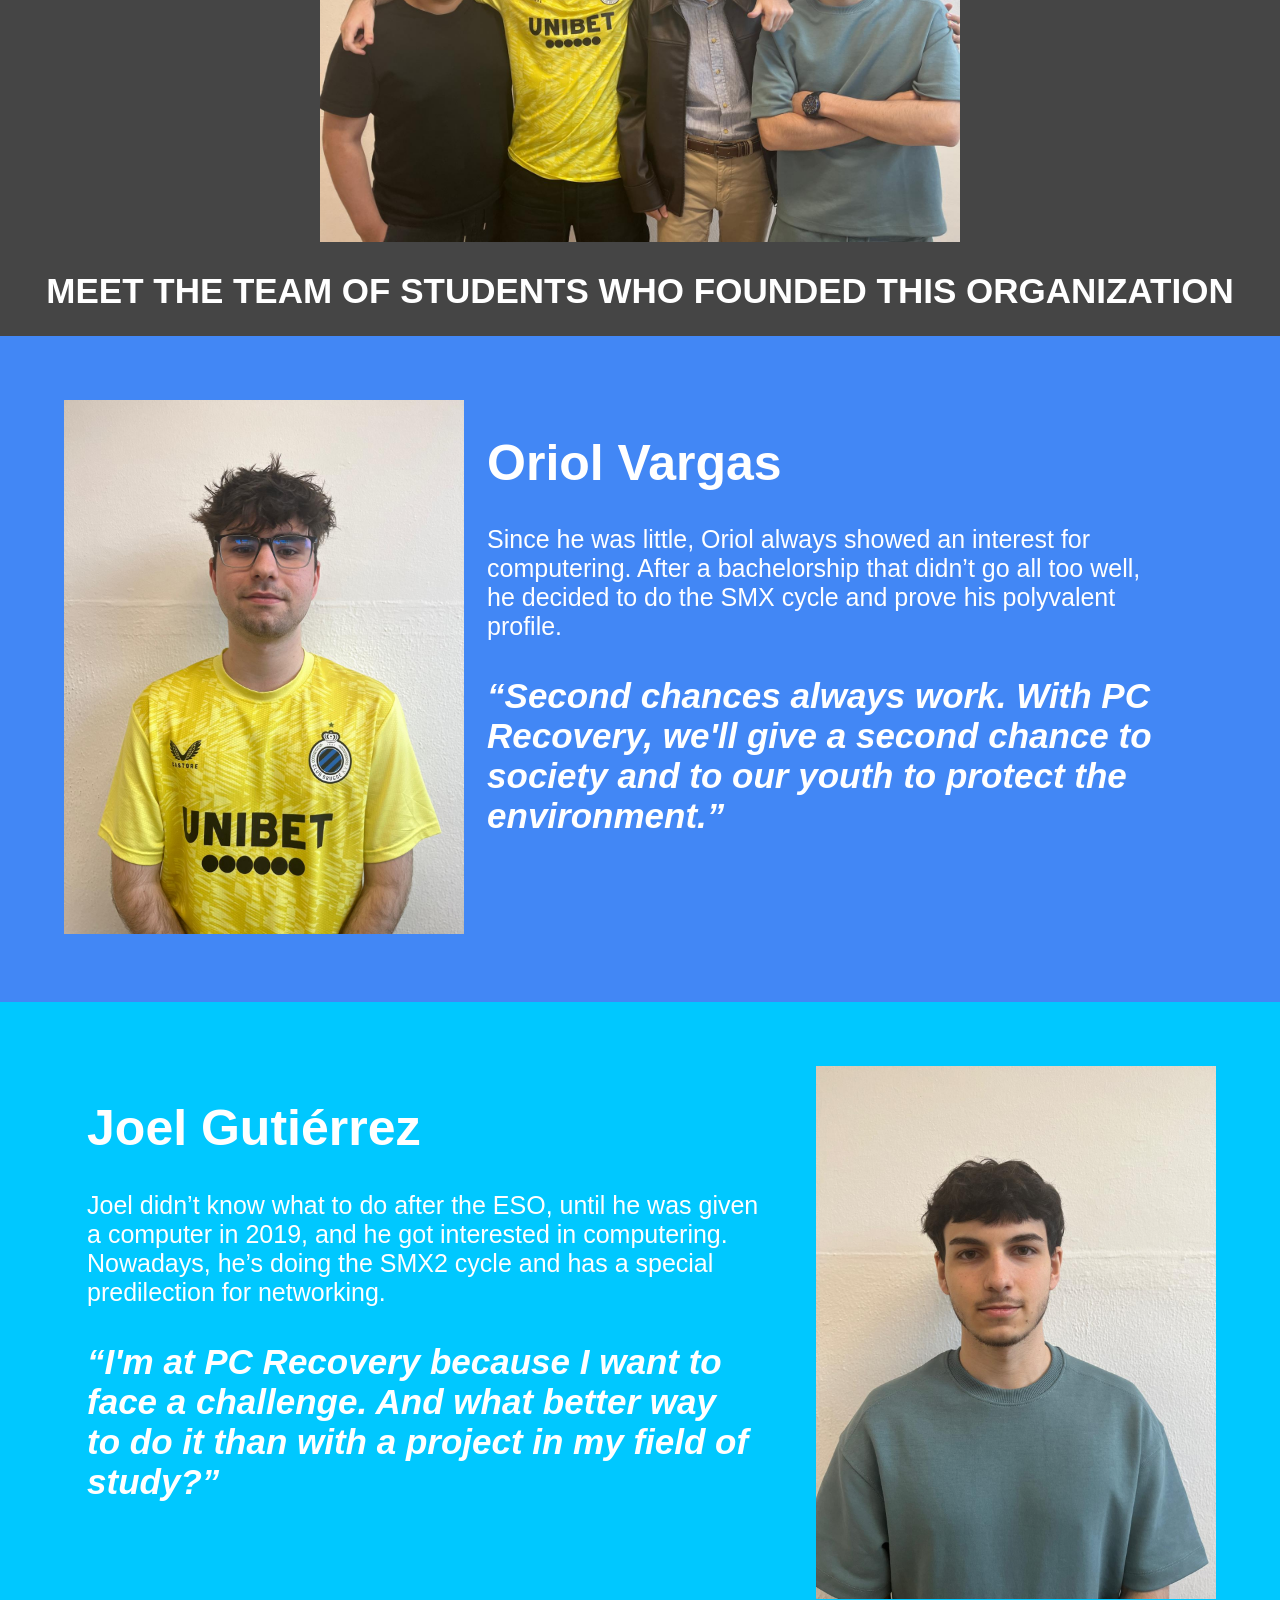
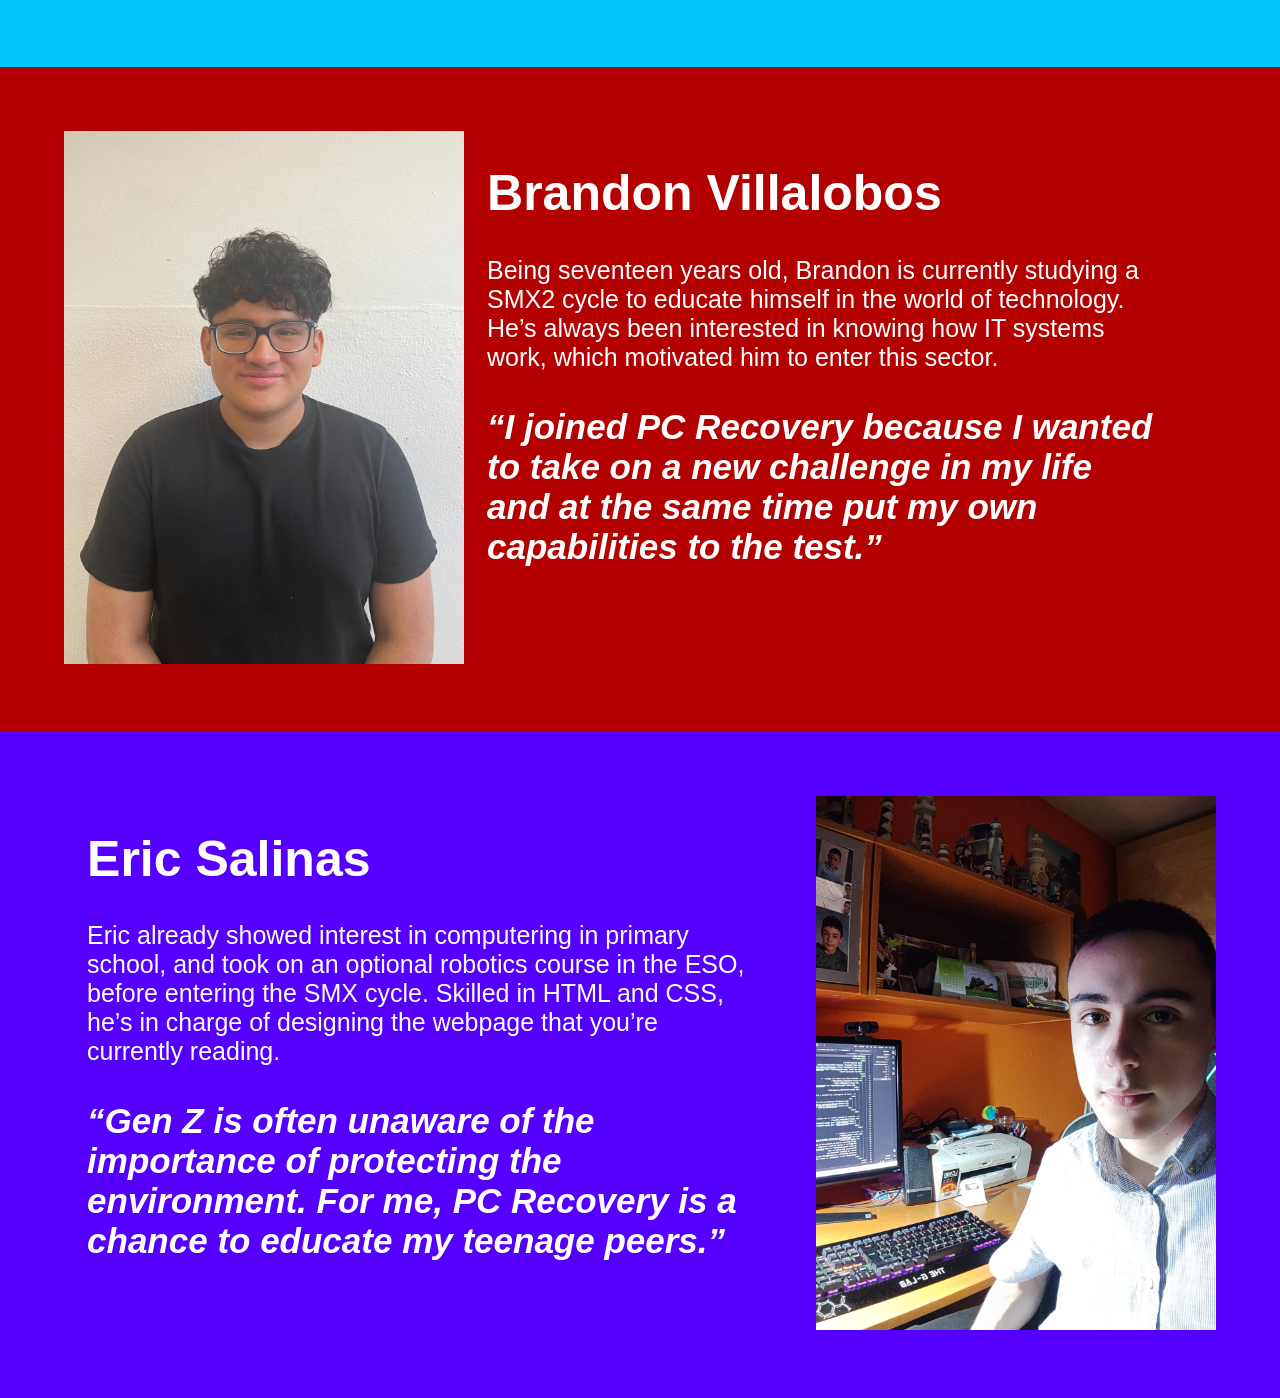
<file: en/sobrenosotros_en.html>
<!DOCTYPE html>
<html lang="en">
<head>
    <meta charset="UTF-8">
    <meta name="viewport" content="width=device-width, initial-scale=1.0">
    <link rel="stylesheet" href="../css/estils_sobrenosotros.css">
    <link rel="icon" type="image/x-icon" href="../img/logos/pcrecovery_logo_icon.png">
    <title>About us - PC Recovery</title>
</head>
<body>
    <!-- Cabecera común para todas las páginas -->
    <div class="contenedor_encabezado">
        <div class="contenedor_logo">
            <img class="logo_encabezado" src="../img/logos/pcrecovery_logo_full.png">
        </div>
        <div class="contenedor_navegacion">

            <!-- Panel de navegación, con enlaces a otras páginas -->
            <nav>
                <ul>
                    <li><a href="index.html">Home</a></li>
                    <li><a href="#"><u>About us</u></a></li>
                    <li><a href="servicios_en.html">Services</a></li>
                </ul>
            </nav>
        </div>

        <!-- Selector de idiomas; clicar en una bandera te llevará a la versión en ese idioma de la página actual -->
        <div class="contenedor_idiomas">
            <a href="../es/sobrenosotros_es.html"><img class="bandera" src="../img/idiomas/es.png"></a>
            <a href="../ca/sobrenosotros_ca.html"><img class="bandera" src="../img/idiomas/ca.png"></a>
        </div>
    </div>

    <!-- Contenido de la página -->        
    <div class="fondo_pagina">

        <!-- Sección sobre los ODS -->
        <div class="separador">
            <h1>Our commitment with the SDGs</h1>
        </div>

        <div class="seccion_ods">
            <p>As an NGO, we commit ourselves to collaborate with the Sustainable Development Goals from the 2030 Agenda. Our cause falls directly into the scope of THREE different Goals.</p>
            <div class="seccion_ods_fotos">
                <div class="ods ods12"></div>
                <div class="ods ods13"></div>
                <div class="ods ods4"></div>
            </div>
            <div class="seccion_ods_texto">
                <div class="ods12_texto">
                    <h2>12. RESPONSIBLE CONSUMPTION AND PRODUCTION</h2>
                    <p>We try to give a second life to all devices we receive, and if not possible, we treat it in a responsible and eco-friendly way.</p>
                </div>
                <div class="ods13_texto">
                    <h2>13. CLIMATE ACTION</h2>
                    <p>The work we do here reduces contamination and contributes to protecting the planet.</p>
                </div>
                <div class="ods4_texto">
                    <h2>4. QUALITY EDUCATION</h2>
                    <p>We educate the entire population for free, children, adults and the elderly, about the proper management of residues and about the importance of protecting the environment.</p>
                </div>
            </div>
        </div>

        <!-- Sección para la foto grupal -->
        <div class="separador">
            <h1>Our team</h1>
        </div>

        <div class="seccion_grupal">
            <img src="../img/sobrenosotros/grupo.png">
            <h2>MEET THE TEAM OF STUDENTS WHO FOUNDED THIS ORGANIZATION</h2>
        </div>

        <!-- Sección para el miembro 1 -->
         <div class="seccion_miembro1">
            <div class="miembro_foto">
                <img src="../img/sobrenosotros/oriol.png">
            </div>
            <div class="miembro_biografia">
                <h1>Oriol Vargas</h1>
                <p>Since he was little, Oriol always showed an interest for computering. After a bachelorship that didn’t go all too well, he decided to do the SMX cycle and prove his polyvalent profile.</p>
                <h3>“Second chances always work. With PC Recovery, we'll give a second chance to society and to our youth to protect the environment.”</h3>
            </div>
         </div>

         <!-- Sección para el miembro 2 -->
          <div class="seccion_miembro2">
            <div class="miembro_biografia">
                <h1>Joel Gutiérrez</h1>
                <p>Joel didn’t know what to do after the ESO, until he was given a computer in 2019, and he got interested in computering. Nowadays, he’s doing the SMX2 cycle and has a special predilection for networking.</p>
                <h3>“I'm at PC Recovery because I want to face a challenge. And what better way to do it than with a project in my field of study?”</h3>
            </div>
            <div class="miembro_foto">
                <img src="../img/sobrenosotros/joelg.png">
            </div>
         </div>

         <!-- Sección para el miembro 3 -->
         <div class="seccion_miembro3">
            <div class="miembro_foto">
                <img src="../img/sobrenosotros/brandon.png">
            </div>
            <div class="miembro_biografia">
                <h1>Brandon Villalobos</h1>
                <p>Being seventeen years old, Brandon is currently studying a SMX2 cycle to educate himself in the world of technology. He’s always been interested in knowing how IT systems work, which motivated him to enter this sector.</p>
                <h3>“I joined PC Recovery because I wanted to take on a new challenge in my life and at the same time put my own capabilities to the test.”</h3>
            </div>
         </div>

         <!-- Sección para el miembro 4 -->
          <div class="seccion_miembro4">
            <div class="miembro_biografia">
                <h1>Eric Salinas</h1>
                <p>Eric already showed interest in computering in primary school, and took on an optional robotics course in the ESO, before entering the SMX cycle. Skilled in HTML and CSS, he’s in charge of designing the webpage that you’re currently reading.</p>
                <h3>“Gen Z is often unaware of the importance of protecting the environment. For me, PC Recovery is a chance to educate my teenage peers.”</h3>
            </div>
            <div class="miembro_foto">
                <img src="../img/sobrenosotros/erics.png">
            </div>
         </div>
    </div>
</file>
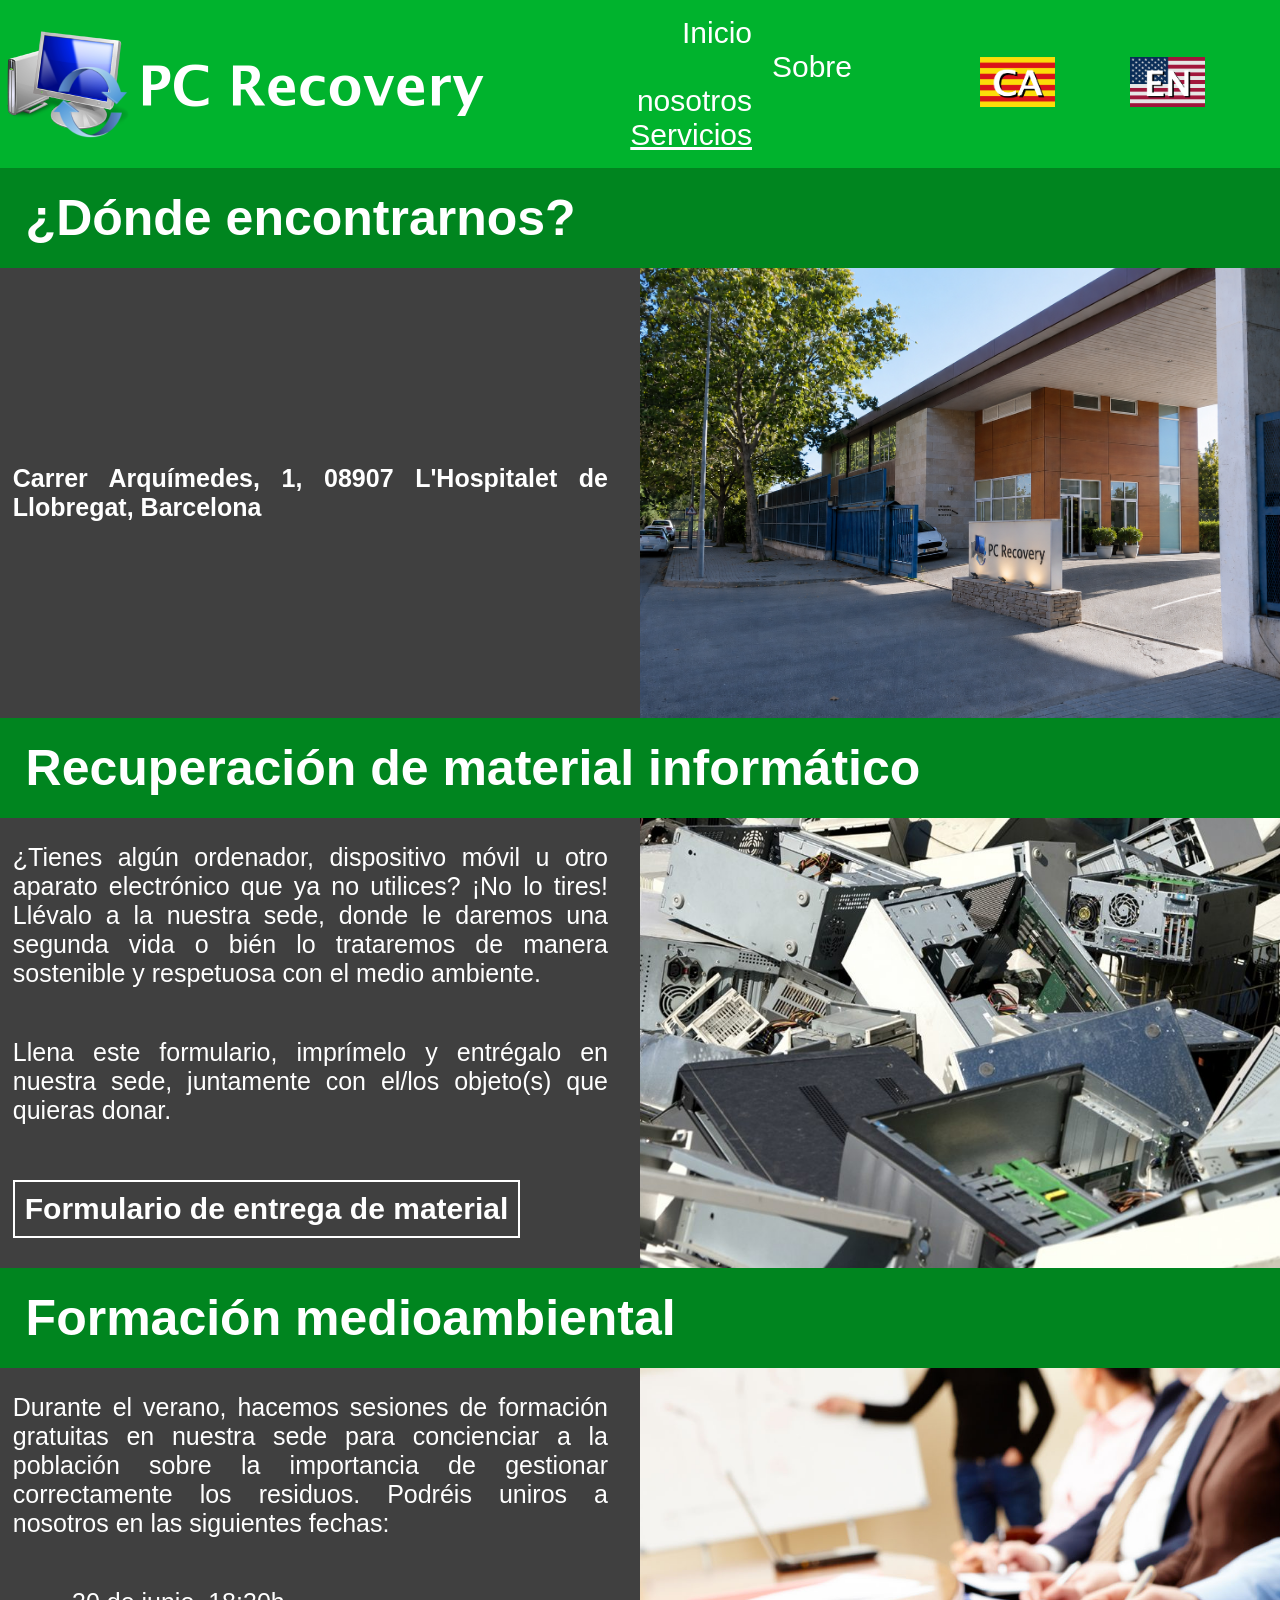
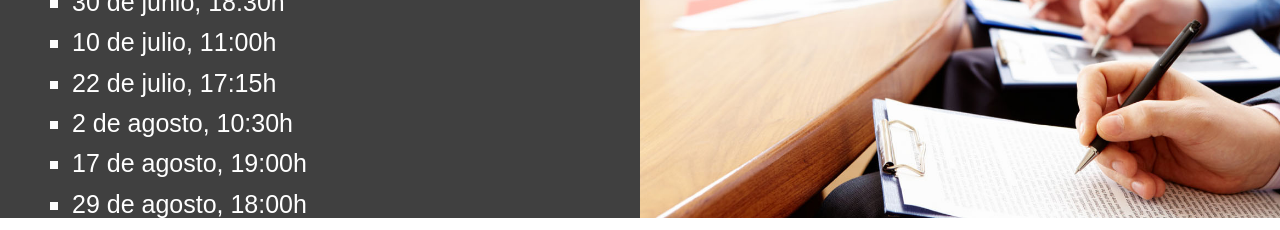
<file: es/servicios_es.html>
<!DOCTYPE html>
<html lang="es">
<head>
    <meta charset="UTF-8">
    <meta name="viewport" content="width=device-width, initial-scale=1.0">
    <link rel="stylesheet" href="../css/estils_servicios.css">
    <link rel="icon" type="image/x-icon" href="../img/logos/pcrecovery_logo_icon.png">
    <title>Servicios - PC Recovery</title>
</head>
<body>
    <!-- Cabecera común para todas las páginas -->
    <div class="contenedor_encabezado">
        <div class="contenedor_logo">
            <img class="logo_encabezado" src="../img/logos/pcrecovery_logo_full.png">
        </div>
        <div class="contenedor_navegacion">

            <!-- Panel de navegación, con enlaces a otras páginas -->
            <nav>
                <ul>
                    <li><a href="index.html">Inicio</a></li>
                    <li><a href="sobrenosotros_es.html">Sobre nosotros</a></li>
                    <li><u><a href="#">Servicios</a></u></li>
                </ul>
            </nav>
        </div>

        <!-- Selector de idiomas; clicar en una bandera te llevará a la versión en ese idioma de la página actual -->
        <div class="contenedor_idiomas">
            <a href="../ca/servicios_ca.html"><img class="bandera" src="../img/idiomas/ca.png"></a>
            <a href="../en/servicios_en.html"><img class="bandera" src="../img/idiomas/en.png"></a>
        </div>
    </div>

    <!-- Contenido de la página -->
    <div class="contenido_pagina">

        <!-- Dirección de la empresa -->
         <div class="separador">
            <h1>¿Dónde encontrarnos?</h1>
        </div>

        <div class="servicio">
            <div class="direccion">
                <p><b>Carrer Arquímedes, 1, 08907 L'Hospitalet de Llobregat, Barcelona</b></p>
            </div>
            <div class="servicio_imagen">
                <img src="../img/servicios/sede_pcrecovery.png">
            </div>
        </div>

        <!-- Servicio de recuperación de material -->
        <div class="separador">
            <h1>Recuperación de material informático</h1>
        </div>

        <div class="servicio">
            <div class="servicio_texto">
                <p>¿Tienes algún ordenador, dispositivo móvil u otro aparato electrónico que ya no utilices? ¡No lo tires! Llévalo a la nuestra sede, donde le daremos una segunda vida o bién lo trataremos de manera sostenible y respetuosa con el medio ambiente.</p>
                <p>Llena este formulario, imprímelo y entrégalo en nuestra sede, juntamente con el/los objeto(s) que quieras donar.</p>

                <!-- Enlace al formulario -->
                <p class="boton_formulario"><a href="https://drive.google.com/file/d/1HYH6MZfj8hAIwTwkLpmZQ_tcVf1YgzAs/view?usp=sharing" download>Formulario de entrega de material</a></p>
            </div>
            <div class="servicio_imagen">
                <img src="../img/servicios/ordenadores.png">
            </div>  
        </div>

        <!-- Servicio de formación medioambiental -->
        <div class="separador">
            <h1>Formación medioambiental</h1>
        </div>

        <div class="servicio">
            <div class="servicio_texto">
                <p>Durante el verano, hacemos sesiones de formación gratuitas en nuestra sede para concienciar a la población sobre la importancia de gestionar correctamente los residuos. Podréis uniros a nosotros en las siguientes fechas:</p>
                <ul>
                    <li>30 de junio, 18:30h</li>
                    <li>10 de julio, 11:00h</li>
                    <li>22 de julio, 17:15h</li>
                    <li>2 de agosto, 10:30h</li>
                    <li>17 de agosto, 19:00h</li>
                    <li>29 de agosto, 18:00h</li>
                </ul>



            </div>
            <div class="servicio_imagen">
                <img src="../img/servicios/formacion.png">
            </div>  
        </div>
    </div>
</file>
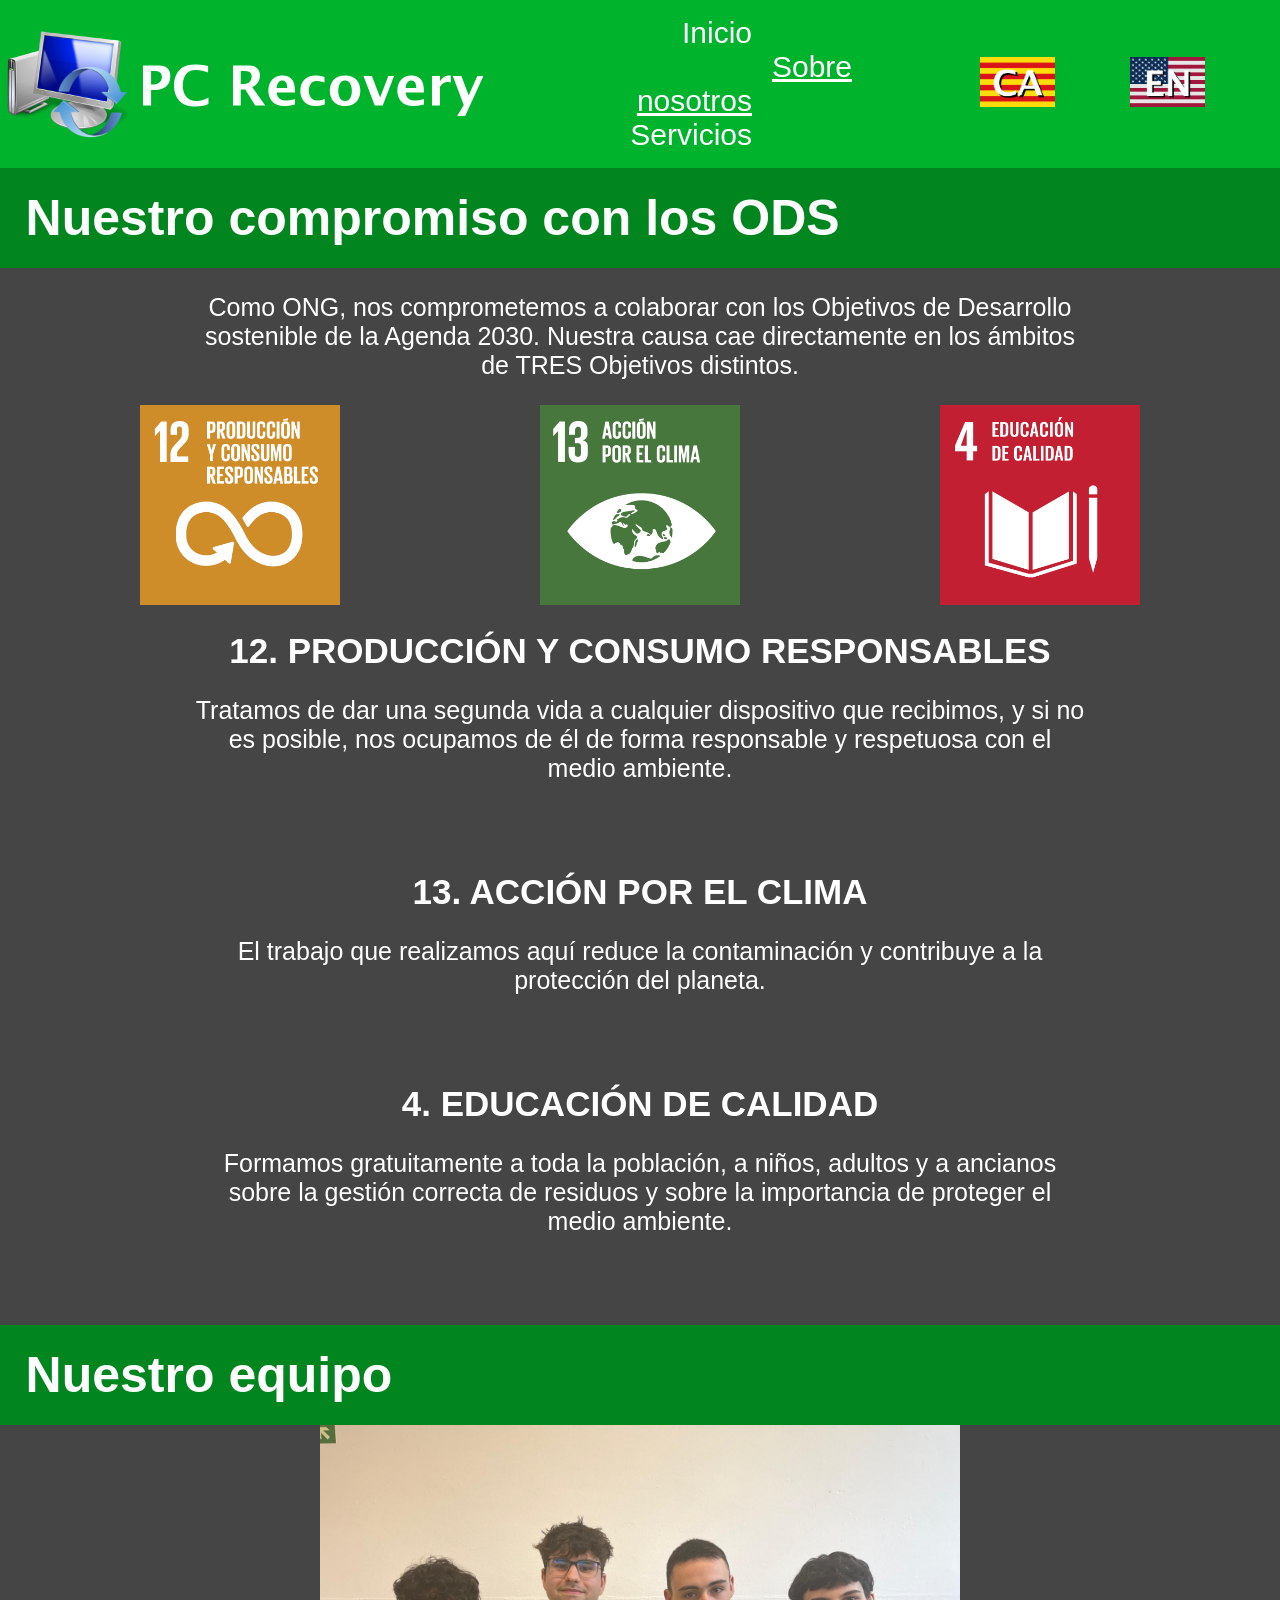
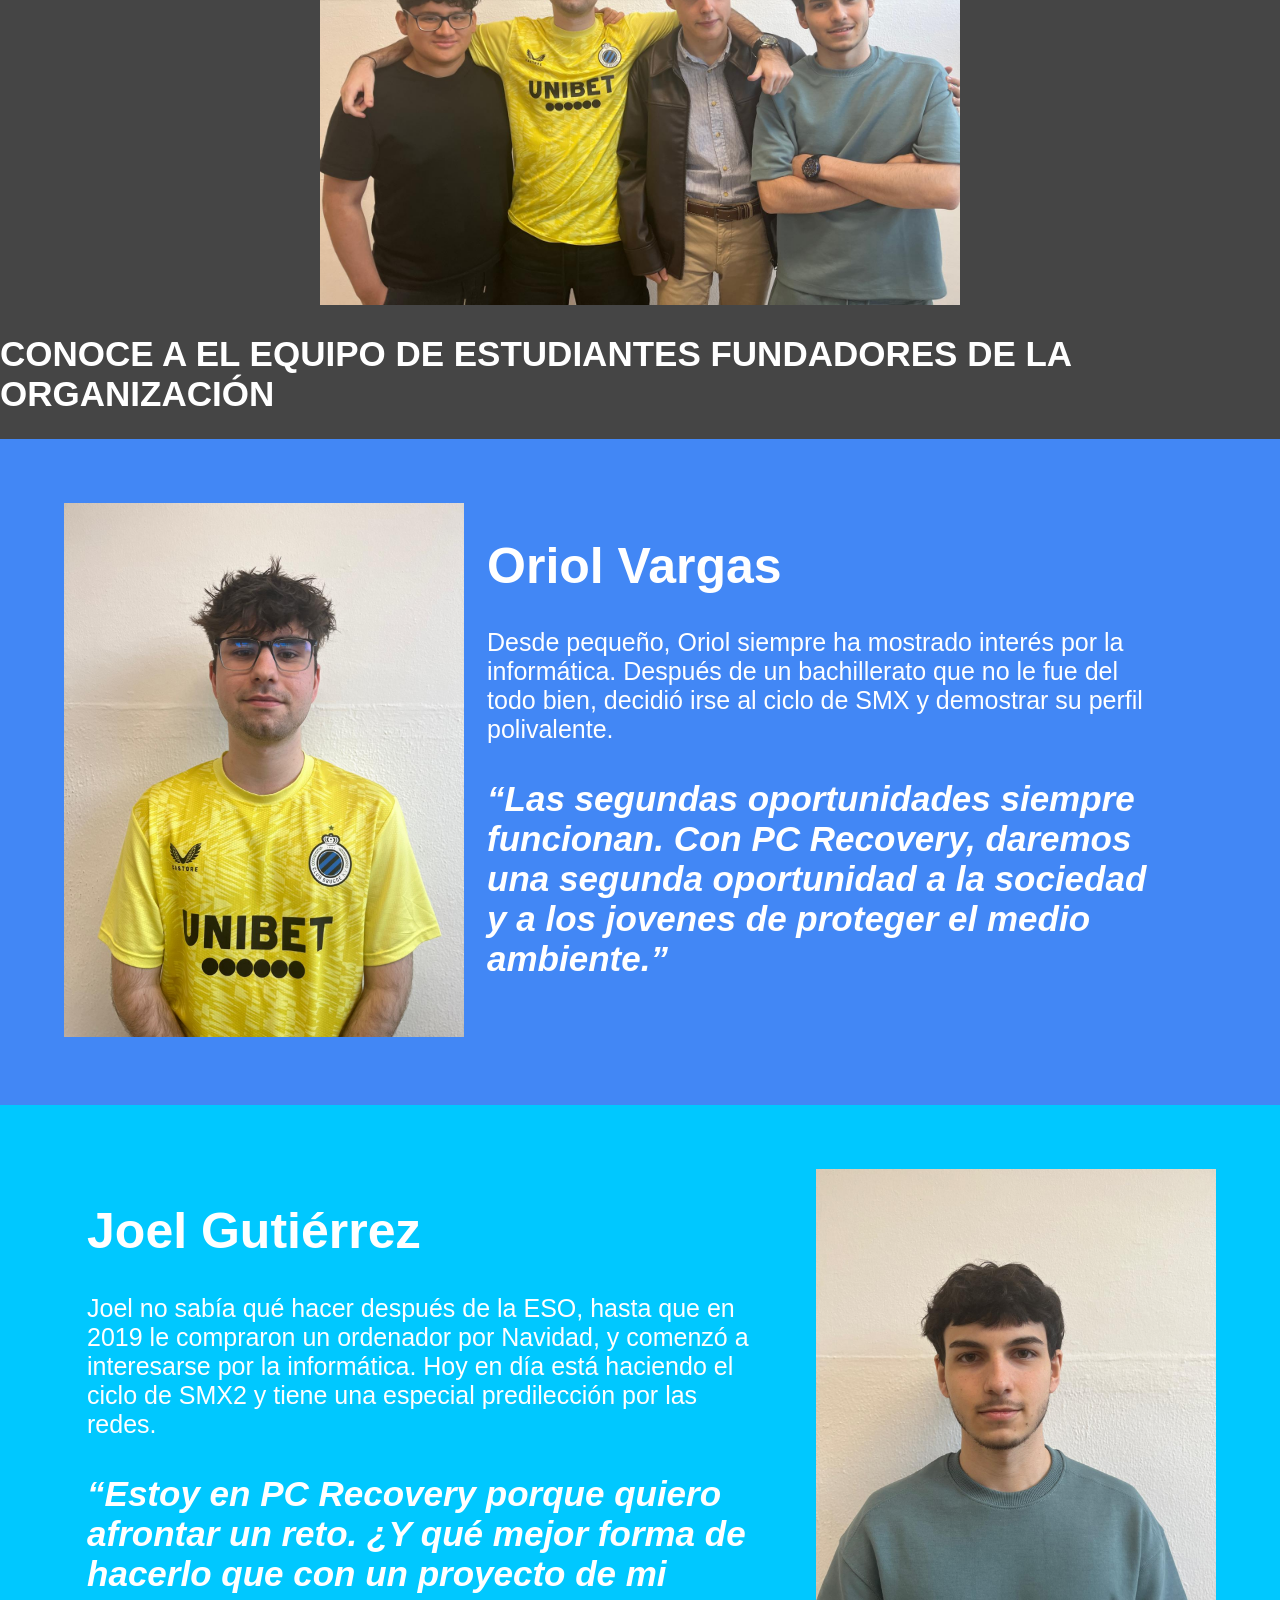
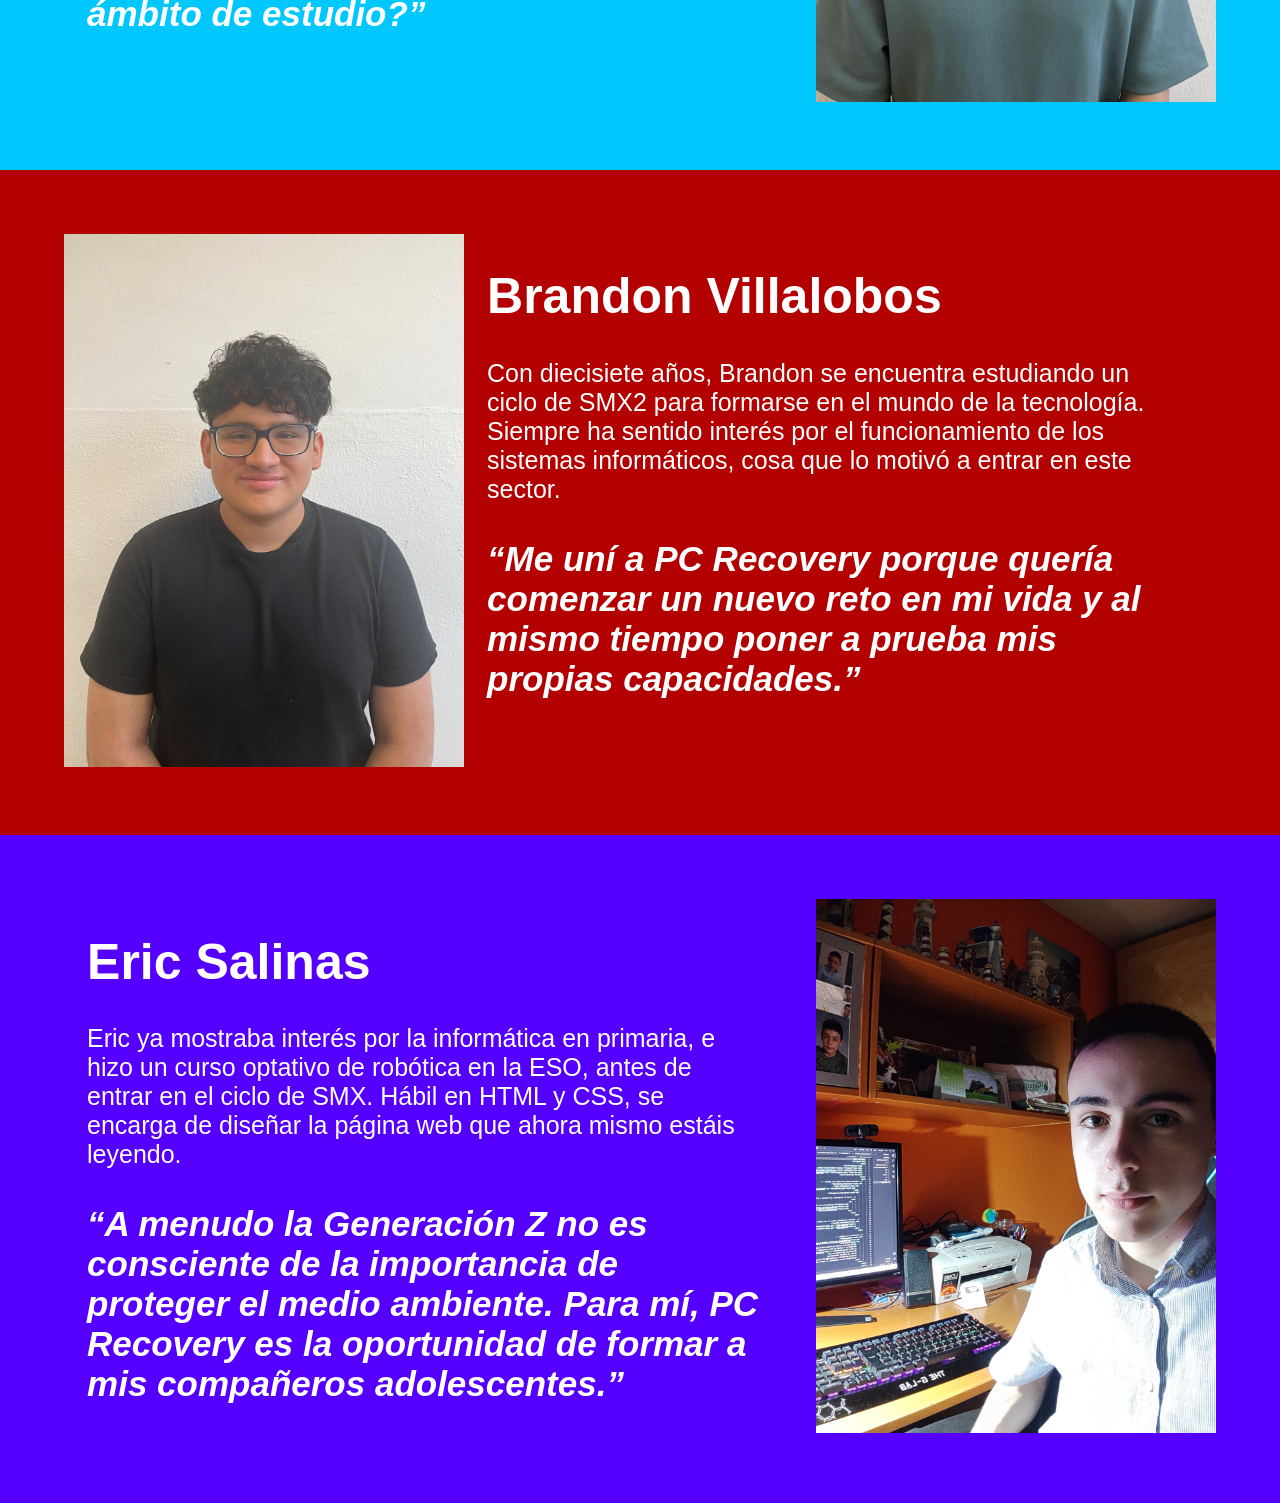
<file: es/sobrenosotros_es.html>
<!DOCTYPE html>
<html lang="es">
<head>
    <meta charset="UTF-8">
    <meta name="viewport" content="width=device-width, initial-scale=1.0">
    <link rel="stylesheet" href="../css/estils_sobrenosotros.css">
    <link rel="icon" type="image/x-icon" href="../img/logos/pcrecovery_logo_icon.png">
    <title>Sobre nosotros - PC Recovery</title>
</head>
<body>
    <!-- Cabecera común para todas las páginas -->
    <div class="contenedor_encabezado">
        <div class="contenedor_logo">
            <img class="logo_encabezado" src="../img/logos/pcrecovery_logo_full.png">
        </div>
        <div class="contenedor_navegacion">

            <!-- Panel de navegación, con enlaces a otras páginas -->
            <nav>
                <ul>
                    <li><a href="index.html">Inicio</a></li>
                    <li><a href="#"><u>Sobre nosotros</u></a></li>
                    <li><a href="servicios_es.html">Servicios</a></li>
                </ul>
            </nav>
        </div>

        <!-- Selector de idiomas; clicar en una bandera te llevará a la versión en ese idioma de la página actual -->
        <div class="contenedor_idiomas">
            <a href="../ca/sobrenosotros_ca.html"><img class="bandera" src="../img/idiomas/ca.png"></a>
            <a href="../en/sobrenosotros_en.html"><img class="bandera" src="../img/idiomas/en.png"></a>
        </div>
    </div>

    <!-- Contenido de la página -->        
    <div class="fondo_pagina">

        <!-- Sección sobre los ODS -->
        <div class="separador">
            <h1>Nuestro compromiso con los ODS</h1>
        </div>

        <div class="seccion_ods">
            <p>Como ONG, nos comprometemos a colaborar con los Objetivos de Desarrollo sostenible de la Agenda 2030. Nuestra causa cae directamente en los ámbitos de TRES Objetivos distintos.</p>
            <div class="seccion_ods_fotos">
                <div class="ods ods12"></div>
                <div class="ods ods13"></div>
                <div class="ods ods4"></div>
            </div>
            <div class="seccion_ods_texto">
                <div class="ods12_texto">
                    <h2>12. PRODUCCIÓN Y CONSUMO RESPONSABLES</h2>
                    <p>Tratamos de dar una segunda vida a cualquier dispositivo que recibimos, y si no es posible, nos ocupamos de él de forma responsable y respetuosa con el medio ambiente.</p>
                </div>
                <div class="ods13_texto">
                    <h2>13. ACCIÓN POR EL CLIMA</h2>
                    <p>El trabajo que realizamos aquí reduce la contaminación y contribuye a la protección del planeta.</p>
                </div>
                <div class="ods4_texto">
                    <h2>4. EDUCACIÓN DE CALIDAD</h2>
                    <p>Formamos gratuitamente a toda la población, a niños, adultos y a ancianos sobre la gestión correcta de residuos y sobre la importancia de proteger el medio ambiente.</p>
                </div>
            </div>
        </div>

        <!-- Sección para la foto grupal -->
        <div class="separador">
            <h1>Nuestro equipo</h1>
        </div>

        <div class="seccion_grupal">
            <img src="../img/sobrenosotros/grupo.png">
            <h2>CONOCE A EL EQUIPO DE ESTUDIANTES FUNDADORES DE LA ORGANIZACIÓN</h2>
        </div>

        <!-- Sección para el miembro 1 -->
         <div class="seccion_miembro1">
            <div class="miembro_foto">
                <img src="../img/sobrenosotros/oriol.png">
            </div>
            <div class="miembro_biografia">
                <h1>Oriol Vargas</h1>
                <p>Desde pequeño, Oriol siempre ha mostrado interés por la informática. Después de un bachillerato que no le fue del todo bien, decidió irse al ciclo de SMX y demostrar su perfil polivalente.</p>
                <h3>“Las segundas oportunidades siempre funcionan. Con PC Recovery, daremos una segunda oportunidad a la sociedad y a los jovenes de proteger el medio ambiente.”</h3>
            </div>
         </div>

         <!-- Sección para el miembro 2 -->
          <div class="seccion_miembro2">
            <div class="miembro_biografia">
                <h1>Joel Gutiérrez</h1>
                <p>Joel no sabía qué hacer después de la ESO, hasta que en 2019 le compraron un ordenador por Navidad, y comenzó a interesarse por la informática. Hoy en día está haciendo el ciclo de SMX2 y tiene una especial predilección por las redes.</p>
                <h3>“Estoy en PC Recovery porque quiero afrontar un reto. ¿Y qué mejor forma de hacerlo que con un proyecto de mi ámbito de estudio?”</h3>
            </div>
            <div class="miembro_foto">
                <img src="../img/sobrenosotros/joelg.png">
            </div>
         </div>

         <!-- Sección para el miembro 3 -->
         <div class="seccion_miembro3">
            <div class="miembro_foto">
                <img src="../img/sobrenosotros/brandon.png">
            </div>
            <div class="miembro_biografia">
                <h1>Brandon Villalobos</h1>
                <p>Con diecisiete años, Brandon se encuentra estudiando un ciclo de SMX2 para formarse en el mundo de la tecnología. Siempre ha sentido interés por el funcionamiento de los sistemas informáticos, cosa que lo motivó a entrar en este sector.</p>
                <h3>“Me uní a PC Recovery porque quería comenzar un nuevo reto en mi vida y al mismo tiempo poner a prueba mis propias capacidades.”</h3>
            </div>
         </div>

         <!-- Sección para el miembro 4 -->
          <div class="seccion_miembro4">
            <div class="miembro_biografia">
                <h1>Eric Salinas</h1>
                <p>Eric ya mostraba interés por la informática en primaria, e hizo un curso optativo de robótica en la ESO, antes de entrar en el ciclo de SMX. Hábil en HTML y CSS, se encarga de diseñar la página web que ahora mismo estáis leyendo.</p>
                <h3>“A menudo la Generación Z no es consciente de la importancia de proteger el medio ambiente. Para mí, PC Recovery es la oportunidad de formar a mis compañeros adolescentes.”</h3>
            </div>
            <div class="miembro_foto">
                <img src="../img/sobrenosotros/erics.png">
            </div>
         </div>
    </div>
</file>
<file: css/estils_index.css>
body {
    margin: 0;
    height: 100%;
}

body p {
    font-family: arial;
    color: white;
    font-size: 25px;
}

ul {
    text-align: right;
}

li {
    font-family: arial;
    display: inline;
    margin-right: 100px;
    color: white;
    font-size: 30px;
}

li a {
    text-decoration: none;
    color: inherit;
    
}

li a:hover {
    text-decoration: underline;
}

.contenedor_encabezado {
    background-color: #00b32d;
    display: flex;
    flex-direction: row;
    align-items: center;
}

.bandera {
    height: 50px;
    width: 75px;
    padding-right: 75px;
}

.logo_encabezado {
    height: auto;
    width: 500px;
}

.contenedor_logo {
    display: flex;
    margin-right: 5%;
}

.contenedor_navegacion {
    display: flex;
    align-items: center;
    margin-right: 10%;
}

.contenedor_idiomas {
    display: flex;
    align-items: center;
    justify-content: space-evenly;
}

.fondo_pagina {
    width: 100%;
    position: relative;
}

.fondo_pagina img {
    width: 100%;
    display: block;
}

.contenido {
    position: absolute;
    top: 5%;
    left: 5%;
    right: 7%;
}

.contenido h1 {
    color: white;
    font-size: 70px;
    font-family: arial;
}

.contenido h2 {
    color: white;
    font-size: 45px;
    font-family: arial;
    margin-bottom: 5%;
}

.contenido h3 {
    color: white;
    font-size: 40px;
    font-family: arial;
    margin-top: 15%;
}

.contenido a {
    text-decoration: none;
    color: inherit;
}

.boton_servicios {
    font-size: 30px;
    font-family: arial;
    font-weight: bold;
    border: 2px solid white;
    display: inline;
    padding: 10px;
}

.boton_servicios:hover {
    background-color: white;
    color: black;
}
</file>
<file: css/estils_servicios.css>
body {
    margin: 0;
    height: 100%;
}

body p {
    font-family: arial;
    color: white;
    font-size: 25px;
    margin-left: 2%;
    margin-right: 5%;
    text-align: justify;
}

body a {
    text-decoration: none;
    color: inherit;  
}

.contenedor_encabezado ul {
    text-align: right;
}

.contenedor_encabezado li {
    font-family: arial;
    display: inline;
    margin-right: 100px;
    color: white;
    font-size: 30px;
}

.contenedor_encabezado li a {
    text-decoration: none;
    color: inherit;  
}

li a:hover {
    text-decoration: underline;
}

.contenedor_encabezado {
    background-color: #00b32d;
    display: flex;
    flex-direction: row;
    align-items: center;
    /*justify-content: space-evenly;*/
}

.bandera {
    height: 50px;
    width: 75px;
    padding-right: 75px;
}

.logo_encabezado {
    height: auto;
    width: 500px;
}

.contenedor_logo {
    display: flex;
    margin-right: 5%;
}

.contenedor_navegacion {
    display: flex;
    align-items: center;
    margin-right: 10%;
}

.contenedor_idiomas {
    display: flex;
    align-items: center;
    justify-content: space-evenly;
}

h1 {
    font-family: arial;
    color: white;
    font-weight: bold;
    font-size: 50px;
    margin-left: 2%;
}

.servicio_texto {
    display: flex;
    flex-direction: column;
    width: 50%;
}

.servicio_imagen {
    display: flex;
    width: 50%;
    overflow: hidden;
}

.servicio_imagen img {
    width: 100%;
    height: auto;
    object-fit: cover;
}

.boton_formulario {
    font-size: 30px;
    font-family: arial;
    font-weight: bold;
    border: 2px solid white;
    display: inline;
    padding: 10px;
    width: fit-content;
}

.boton_formulario:hover {
    background-color: white;
    color: black;
}

.separador {
    display: flex;
    height: 100px;
    background-color: #00851f;
    align-items: center;
}

.contenido_pagina {
    display: flex;
    flex-direction: column;
}

.servicio {
    background-color: #404040;
    display: flex;
    flex-direction: row;
    height: 450px;
}

.direccion {
    display: flex;
    width: 50%;
    align-items: center;
}

.servicio ul {
    list-style-type: square;
    font-family: arial;
    color: white;
    font-size: 25px;
    margin-left: 5%;
}

.servicio li {
    margin-bottom: 2%;
}
</file>
<file: css/estils_sobrenosotros.css>
body {
    margin: 0;
    height: 100%;
}

body p {
    font-family: arial;
    color: white;
    font-size: 25px;
}

ul {
    text-align: right;
}

li {
    font-family: arial;
    display: inline;
    margin-right: 100px;
    color: white;
    font-size: 30px;
}

li a {
    text-decoration: none;
    color: inherit;
    
}

li a:hover {
    text-decoration: underline;
}

.contenedor_encabezado {
    background-color: #00b32d;
    display: flex;
    flex-direction: row;
    align-items: center;
    /*justify-content: space-evenly;*/
}

.bandera {
    height: 50px;
    width: 75px;
    padding-right: 75px;
}

.logo_encabezado {
    height: auto;
    width: 500px;
}

.contenedor_logo {
    display: flex;
    margin-right: 5%;
}

.contenedor_navegacion {
    display: flex;
    align-items: center;
    margin-right: 10%;
}

.contenedor_idiomas {
    display: flex;
    align-items: center;
    justify-content: space-evenly;
}

.fondo_pagina {
    background-color: #454545;
    display: block;
    overflow: auto;
}

h1 {
    font-family: arial;
    color: white;
    font-weight: bold;
    font-size: 50px;
}

.seccion_grupal h2 {
    font-family: arial;
    color: white;
    font-weight: bold;
    font-size: 35px;
    margin-bottom: 2%;
}

h3 {
    font-family: arial;
    color: white;
    font-style: italic;
    font-size: 35px;
}

.seccion_ods {
    display: flex;
    flex-direction: column;
    align-items: center;
}

.seccion_ods p {
    text-align: center;
    margin-left: 15%;
    margin-right: 15%;
}

.seccion_ods_fotos {
    display: flex;
    flex-direction: row;
}

.ods {
    margin-right: 100px;
    margin-left: 100px;
    height: 200px;
    width: 200px;
    background-size: contain;
}

.ods12 {
    background-image: url("../img/sobrenosotros/ods/ods12.png");
}

.ods13 {
    background-image: url("../img/sobrenosotros/ods/ods13.png");
}

.ods4 {
    background-image: url("../img/sobrenosotros/ods/ods4.png");
}

.seccion_ods_texto {
    display: flex;
    flex-direction: column;
    text-align: center;
}

.seccion_ods_texto h2 {
    font-family: arial;
    color: white;
    font-weight: bold;
    font-size: 35px;
    margin: 0;
}

.seccion_ods_texto p {
    font-family: arial;
    color: white;
    font-size: 25px;
}

.ods12_texto {
    margin-top: 2%;
    margin-bottom: 5%;
}

.ods13_texto {
    margin-bottom: 5%;
}

.ods4_texto {
    margin-bottom: 5%;
}

.separador {
    display: flex;
    height: 100px;
    background-color: #00851f;
    align-items: center;
}

.separador h1 {
    margin-left: 2%;
}

.seccion_grupal {
    display: flex;
    flex-direction: column;
    align-items: center;
    justify-content: center;
}

.seccion_grupal img {
    height: auto;
    width: 50%;
}

.seccion_miembro1 {
    display: flex;
    flex-direction: row;
    padding: 5%;
    background-color: #4287F5;
}

.seccion_miembro2 {
    display: flex;
    flex-direction: row;
    padding: 5%;
    background-color: #00c8ff;
}

.seccion_miembro3 {
    display: flex;
    flex-direction: row;
    padding: 5%;
    background-color: #b30000;
}

.seccion_miembro4 {
    display: flex;
    flex-direction: row;
    padding: 5%;
    background-color: #5500ff;
}

.miembro_biografia {
    margin-left: 2%;
    margin-right: 5%;
}

.miembro_foto img {
    height: auto;
    width: 400px;
}
</file>
